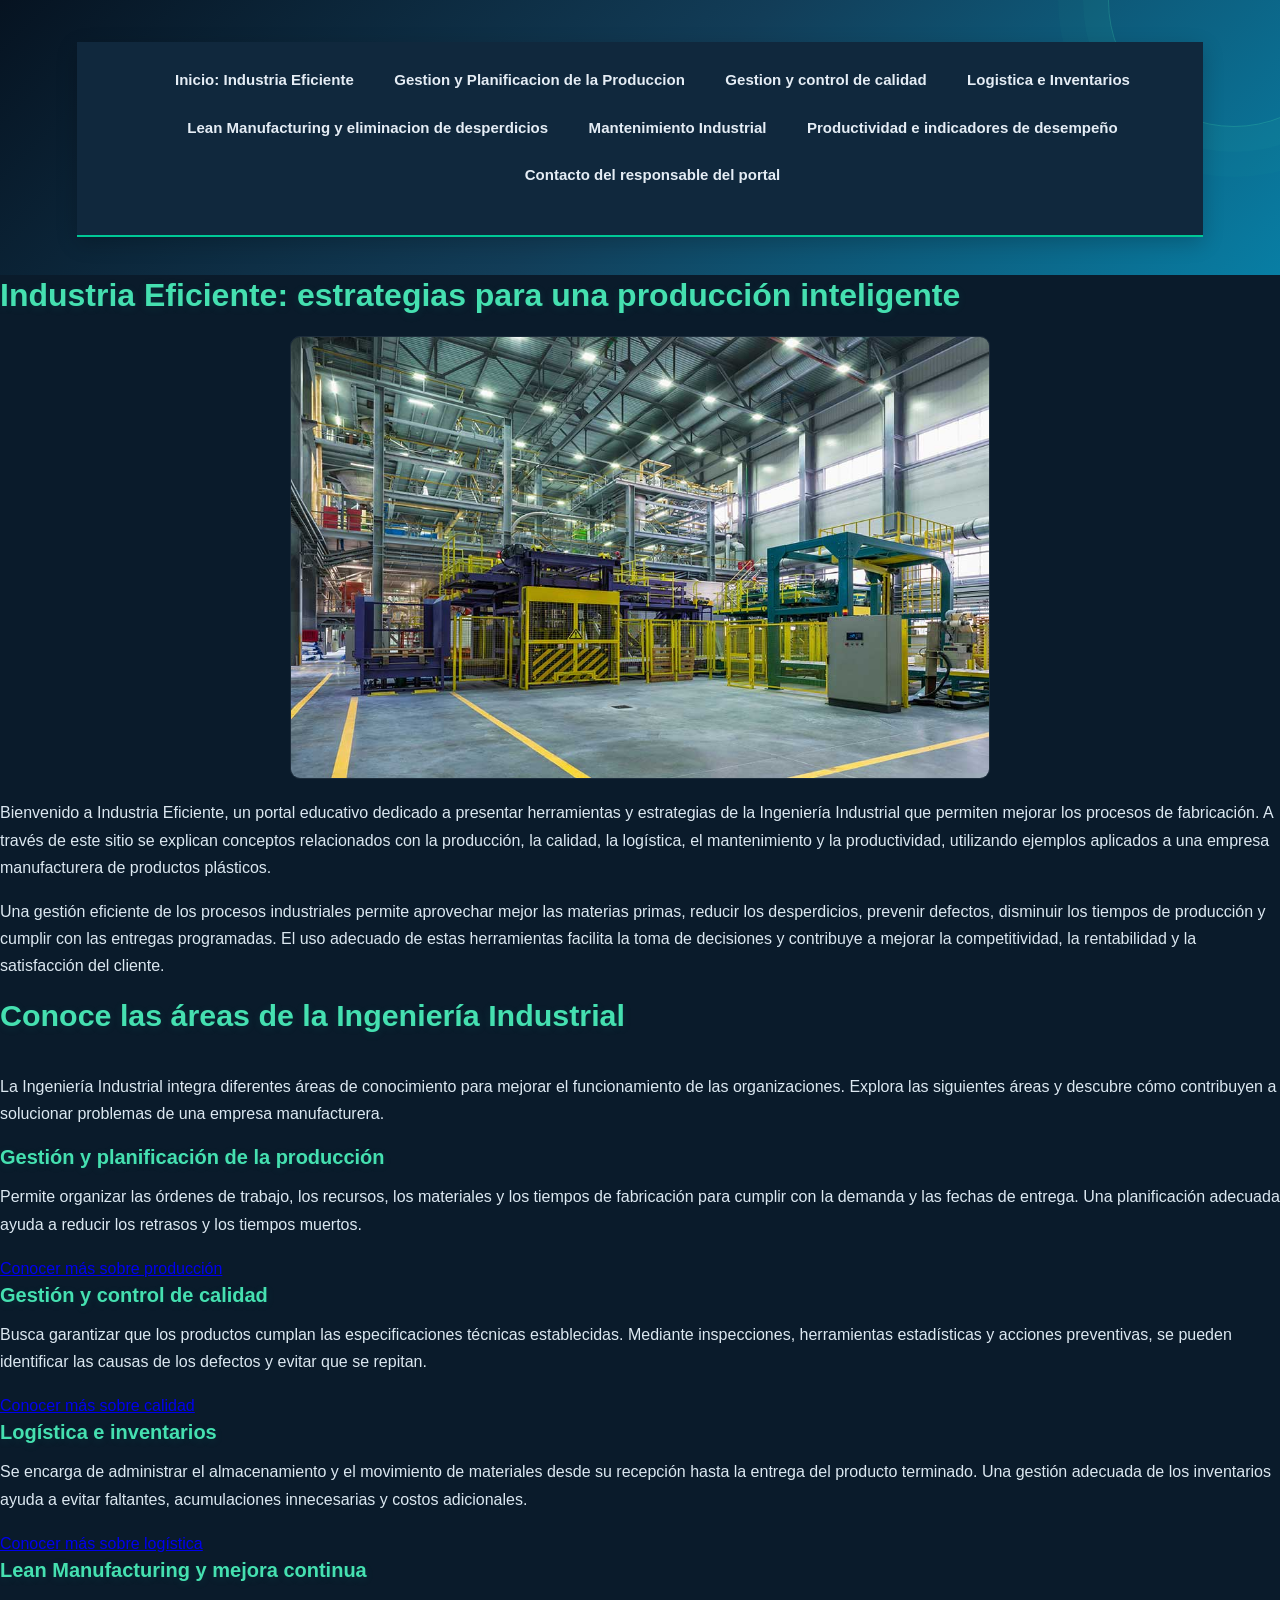
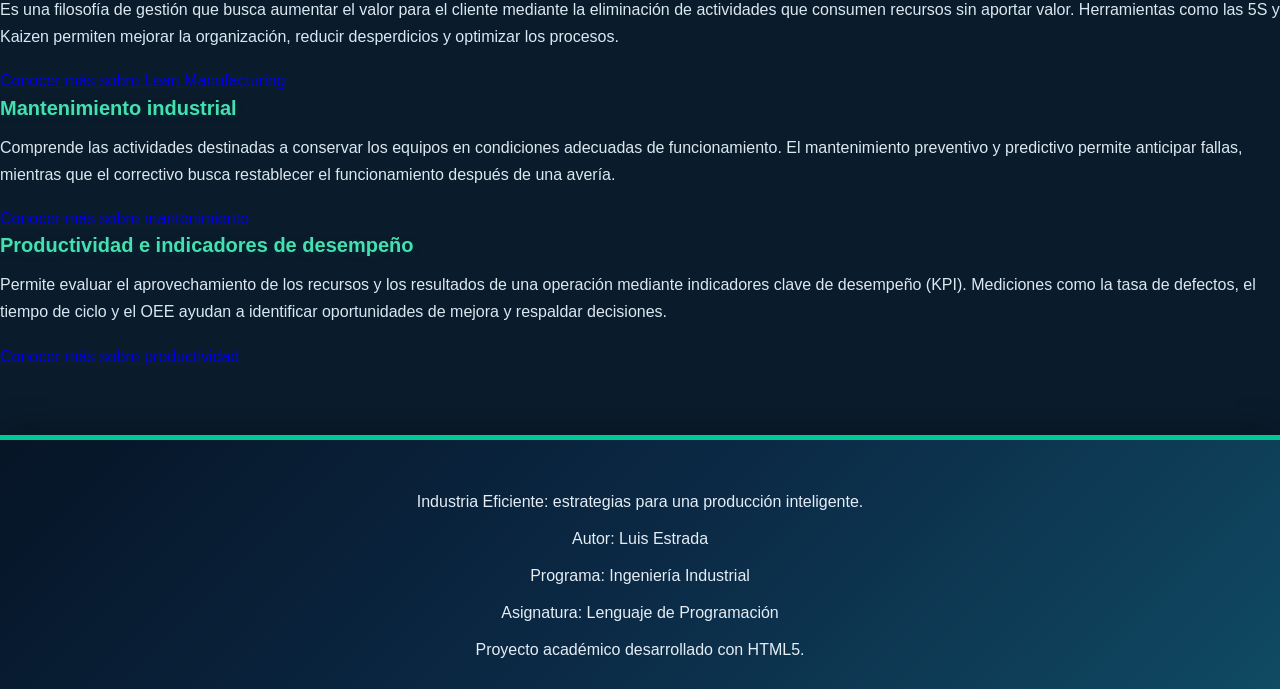
<file: index.html>
<!DOCTYPE html>
<html lang="es">
<head>
    <meta charset="UTF-8">
    <meta name="viewport" content="width=device-width, initial-scale=1.0">
    <title>Portal Web GPI</title>
    <link rel="stylesheet" href="css/estilos.css">
</head>
<body>

    <header>
        <center>
            <nav>
                <ul>
                    <a href="index.html">Inicio: Industria Eficiente</a>
                    <a href="produccion.html">Gestion y Planificacion de la Produccion</a>
                    <a href="calidad.html">Gestion y control de calidad</a>
                    <a href="logistica.html">Logistica e Inventarios</a>
                    <a href="lean.html">Lean Manufacturing y eliminacion de desperdicios</a>
                    <a href="mantenimiento.html">Mantenimiento Industrial</a>
                    <a href="productividad.html">Productividad e indicadores de desempeño</a>
                    <a href="contacto.html">Contacto del responsable del portal</a>
                </ul>
            </nav>
        </center>
    </header>

    <h1>Industria Eficiente: estrategias para una producción inteligente</h1>
    <center><img src="IMG/plantaproduccion.jpg" alt="vista panoramica de una planta de produccion" width="700"></center>
    <p>
        Bienvenido a Industria Eficiente, un portal educativo dedicado a presentar herramientas y estrategias de la 
        Ingeniería Industrial que permiten mejorar los procesos de fabricación. A través de este sitio se explican 
        conceptos relacionados con la producción, la calidad, la logística, el mantenimiento y la productividad, 
        utilizando ejemplos aplicados a una empresa manufacturera de productos plásticos.
    </p>

    <p>
        Una gestión eficiente de los procesos industriales permite aprovechar mejor las materias primas, reducir los 
        desperdicios, prevenir defectos, disminuir los tiempos de producción y cumplir con las entregas programadas. 
        El uso adecuado de estas herramientas facilita la toma de decisiones y contribuye a mejorar la competitividad,
        la rentabilidad y la satisfacción del cliente.
    </p>

    <h2>Conoce las áreas de la Ingeniería Industrial</h2>
    <p>
        La Ingeniería Industrial integra diferentes áreas de conocimiento para mejorar el funcionamiento de las 
        organizaciones. Explora las siguientes áreas y descubre cómo contribuyen a solucionar problemas de una 
        empresa manufacturera.
    </p>

    <h3>Gestión y planificación de la producción</h3>
    <p>
        Permite organizar las órdenes de trabajo, los recursos, los materiales y los tiempos de fabricación para 
        cumplir con la demanda y las fechas de entrega. Una planificación adecuada ayuda a reducir los retrasos y 
        los tiempos muertos.
    </p>
    <a href="produccion.html">Conocer más sobre producción</a>

    <h3>Gestión y control de calidad</h3>
    <p>
        Busca garantizar que los productos cumplan las especificaciones técnicas establecidas. Mediante inspecciones, 
        herramientas estadísticas y acciones preventivas, se pueden identificar las causas de los defectos y evitar 
        que se repitan.
    </p>
    <a href="calidad.html">Conocer más sobre calidad</a>


    <h3>Logística e inventarios</h3>
    <p>
        Se encarga de administrar el almacenamiento y el movimiento de materiales desde su recepción hasta la entrega del producto 
        terminado. Una gestión adecuada de los inventarios ayuda a evitar faltantes, acumulaciones innecesarias y costos adicionales.
    </p>
    <a href="logistica.html">Conocer más sobre logística</a>


    <h3>Lean Manufacturing y mejora continua</h3>
    <p>
        Es una filosofía de gestión que busca aumentar el valor para el cliente mediante la eliminación de actividades que consumen 
        recursos sin aportar valor. Herramientas como las 5S y Kaizen permiten mejorar la organización, reducir desperdicios y optimizar 
        los procesos.
    </p>
    <a href="lean.html">Conocer más sobre Lean Manufacturing</a>

    <h3>Mantenimiento industrial</h3>
    <p>
        Comprende las actividades destinadas a conservar los equipos en condiciones adecuadas de funcionamiento. El mantenimiento 
        preventivo y predictivo permite anticipar fallas, mientras que el correctivo busca restablecer el funcionamiento después de una 
        avería.
    </p>
    <a href="mantenimiento.html">Conocer más sobre mantenimiento</a>

    <h3>Productividad e indicadores de desempeño</h3>
    <p>
        Permite evaluar el aprovechamiento de los recursos y los resultados de una operación mediante indicadores clave de desempeño (KPI). 
        Mediciones como la tasa de defectos, el tiempo de ciclo y el OEE ayudan a identificar oportunidades de mejora y respaldar 
        decisiones.
    </p>
    <a href="productividad.html">Conocer más sobre productividad</a>

    <center><footer>

    <p>Industria Eficiente: estrategias para una producción inteligente.</p>
    <p>Autor: Luis Estrada</p>
    <p>Programa: Ingeniería Industrial</p>
    <p>Asignatura: Lenguaje de Programación</p>
    <p>Proyecto académico desarrollado con HTML5.</p>

    </footer></center>

</body>
</html>
</file>
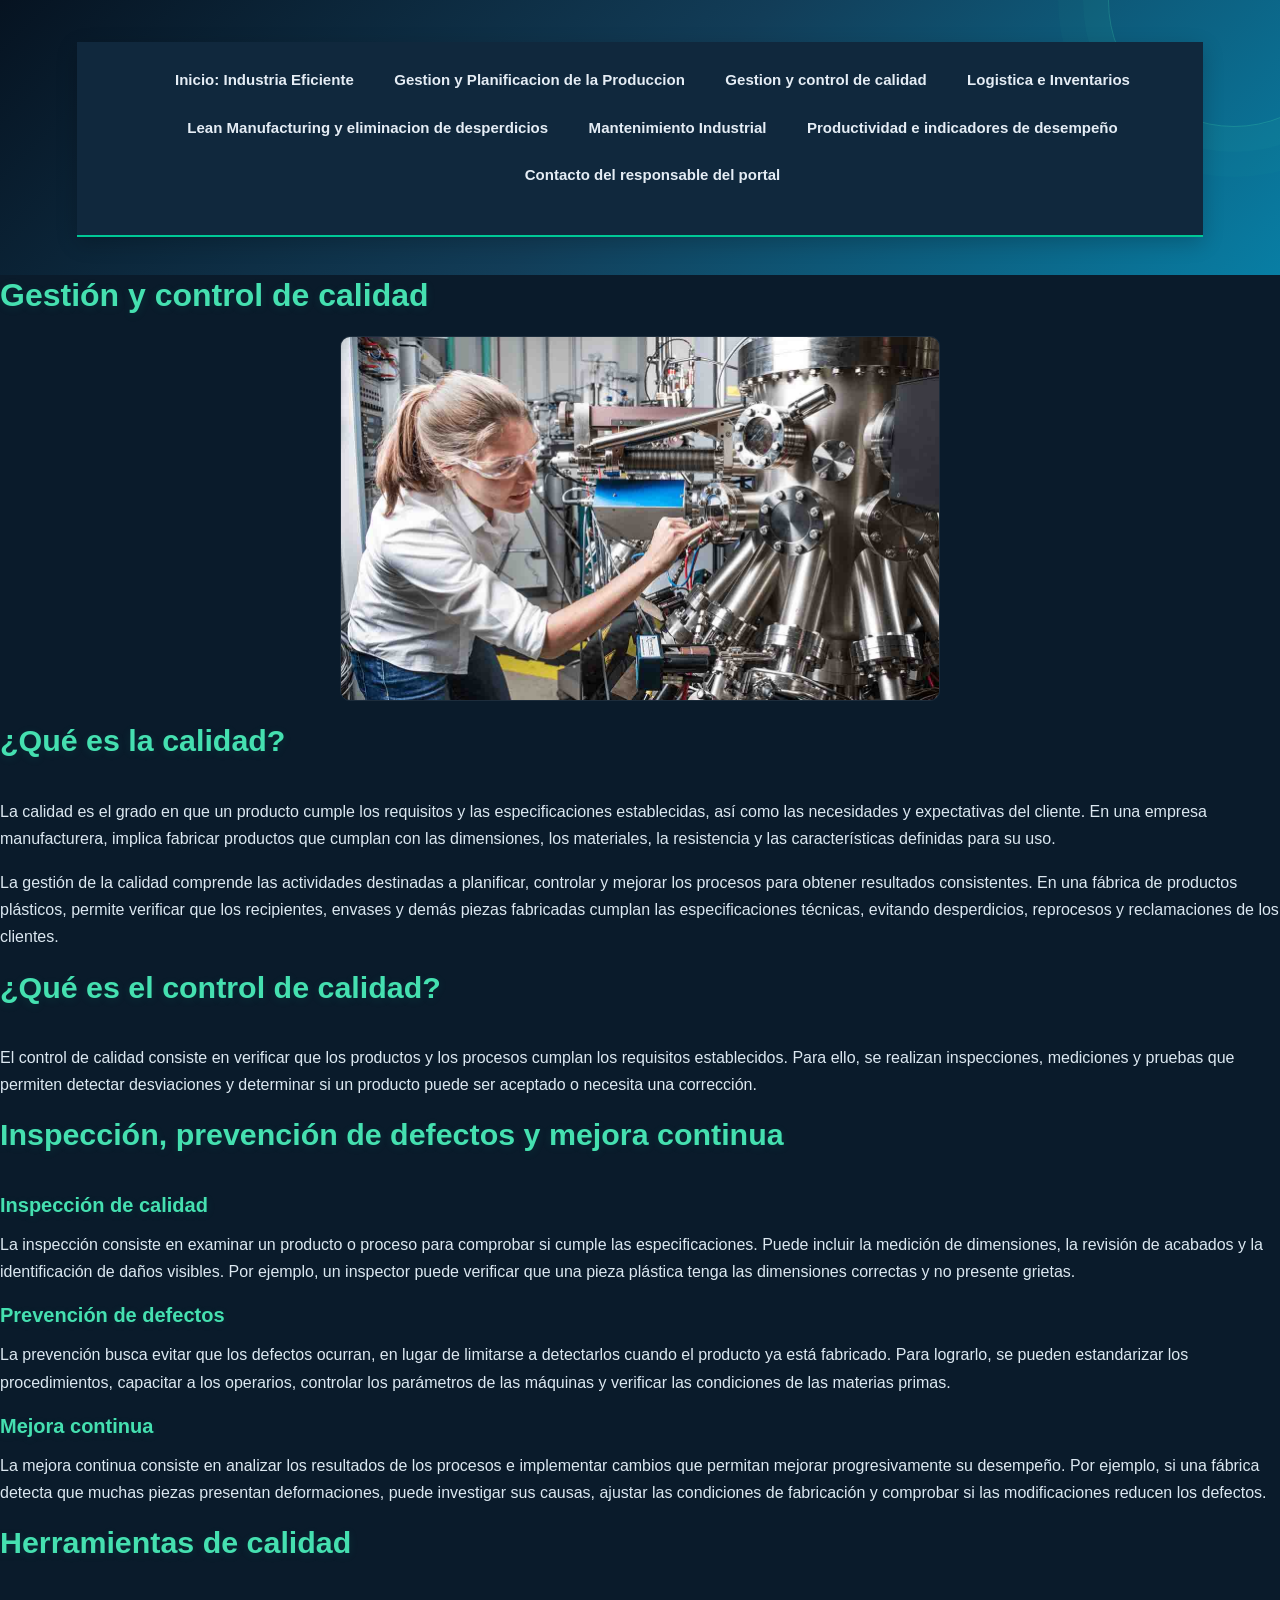
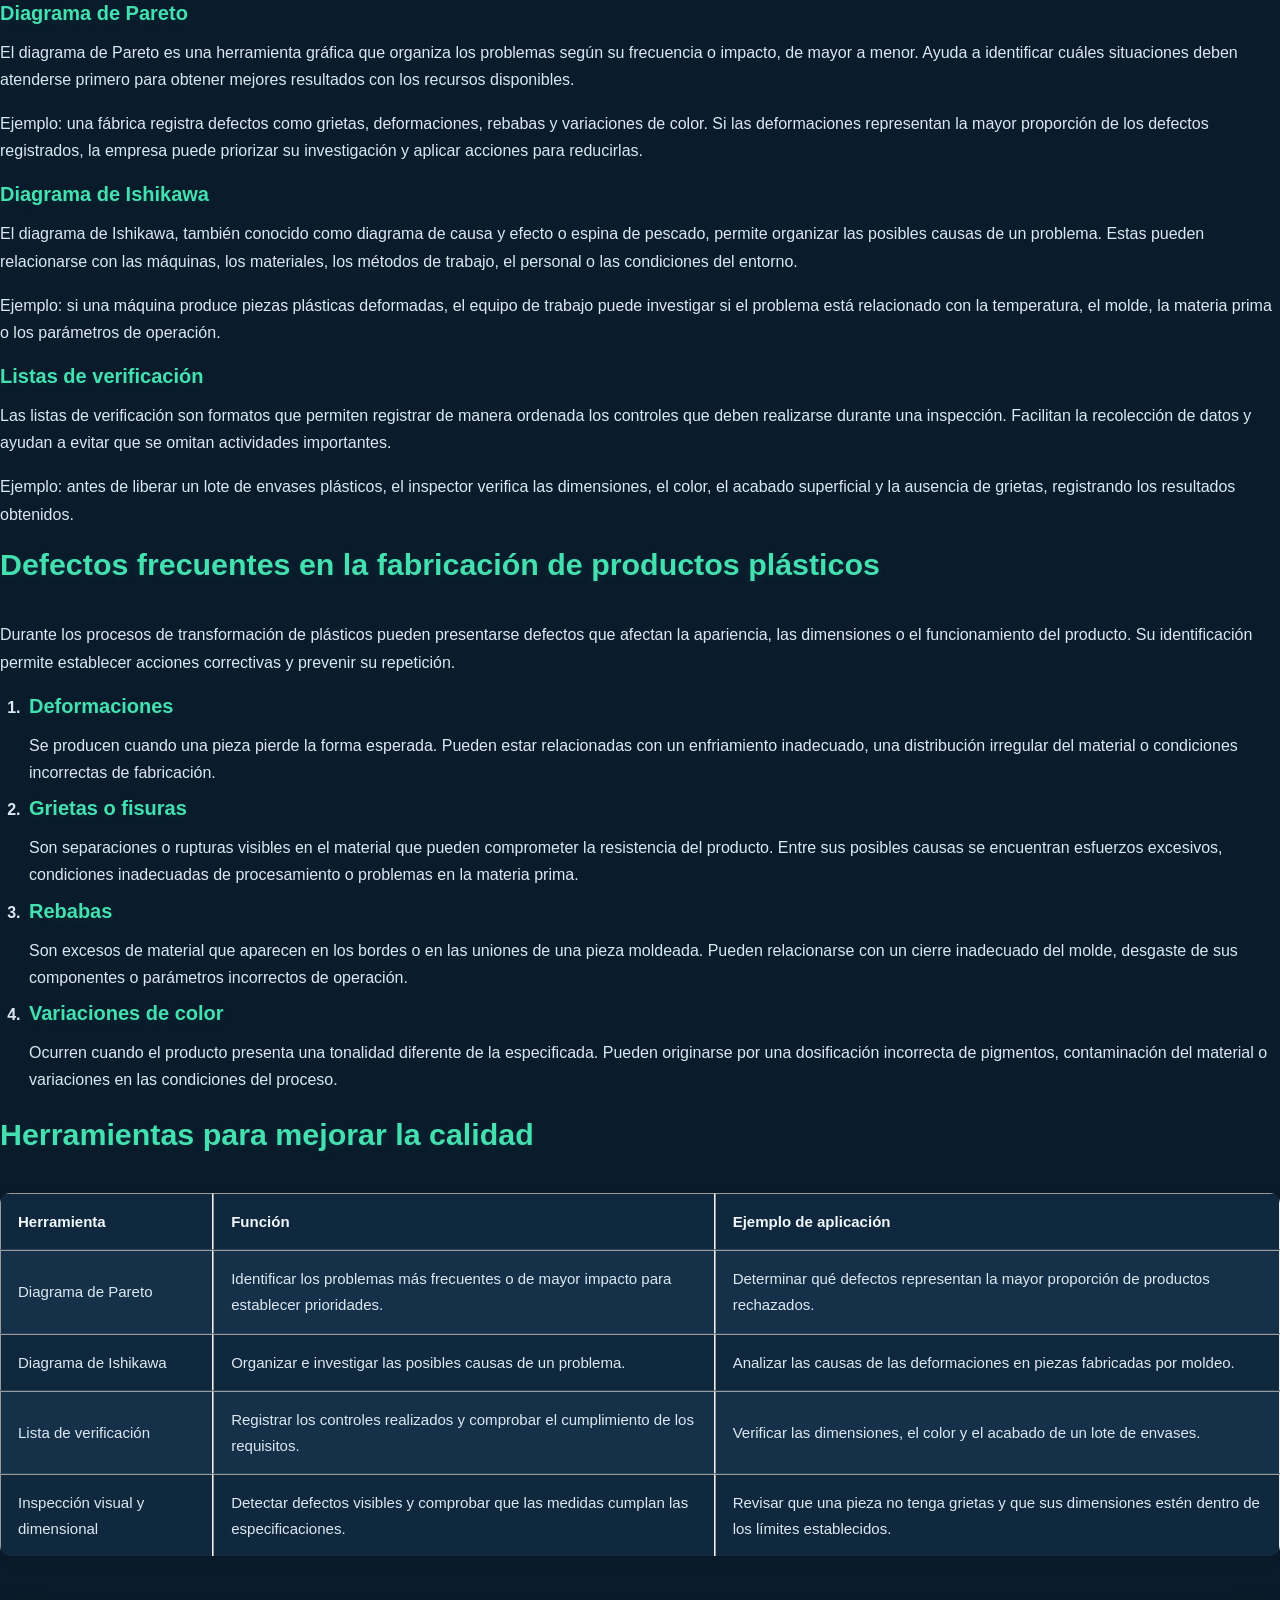
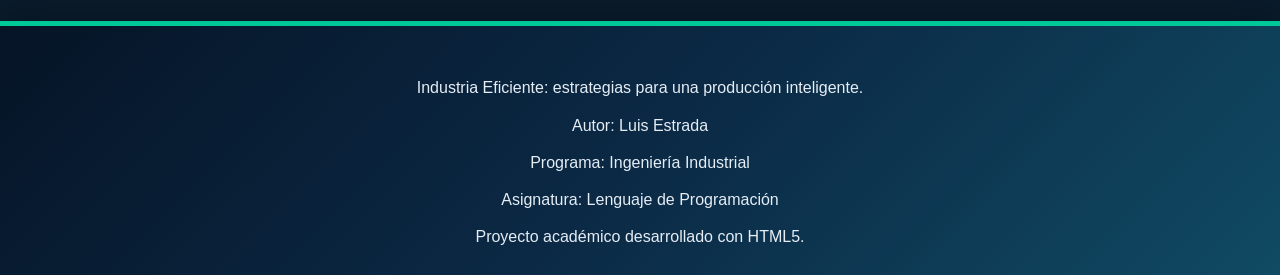
<file: calidad.html>
<!DOCTYPE html>
<html lang="es">
<head>
    <meta charset="UTF-8">
    <meta name="viewport" content="width=device-width, initial-scale=1.0">
    <title>Portal Web GPI</title>
    <link rel="stylesheet" href="css/estilos.css">
</head>
<body>

      <header>
        <center>
            <nav>
                <ul>
                    <a href="index.html">Inicio: Industria Eficiente</a>
                    <a href="produccion.html">Gestion y Planificacion de la Produccion</a>
                    <a href="calidad.html">Gestion y control de calidad</a>
                    <a href="logistica.html">Logistica e Inventarios</a>
                    <a href="lean.html">Lean Manufacturing y eliminacion de desperdicios</a>
                    <a href="mantenimiento.html">Mantenimiento Industrial</a>
                    <a href="productividad.html">Productividad e indicadores de desempeño</a>
                    <a href="contacto.html">Contacto del responsable del portal</a>
                </ul>
            </nav>
        </center>
    </header>
    
    <h1>Gestión y control de calidad</h1>
    <center><img src="IMG/inspeccion.jpg" alt="Una persona inspecciona una maquina" width="600"></center>
    <h2>¿Qué es la calidad?</h2>
    <p>
        La calidad es el grado en que un producto cumple los requisitos y las especificaciones establecidas, así como las necesidades y 
        expectativas del cliente. En una empresa manufacturera, implica fabricar productos que cumplan con las dimensiones, los 
        materiales, la resistencia y las características definidas para su uso.
    </p>
    <p>
        La gestión de la calidad comprende las actividades destinadas a planificar, controlar y mejorar los procesos para obtener 
        resultados consistentes. En una fábrica de productos plásticos, permite verificar que los recipientes, envases y demás piezas 
        fabricadas cumplan las especificaciones técnicas, evitando desperdicios, reprocesos y reclamaciones de los clientes.
    </p>

    <h2>¿Qué es el control de calidad?</h2>
    <p>
        El control de calidad consiste en verificar que los productos y los procesos cumplan los requisitos establecidos. Para ello, se 
        realizan inspecciones, mediciones y pruebas que permiten detectar desviaciones y determinar si un producto puede ser aceptado o 
        necesita una corrección.
    </p>


    <h2>Inspección, prevención de defectos y mejora continua</h2>

    <h3>Inspección de calidad</h3>
    <p>
        La inspección consiste en examinar un producto o proceso para comprobar si cumple las especificaciones. Puede incluir la medición 
        de dimensiones, la revisión de acabados y la identificación de daños visibles. Por ejemplo, un inspector puede verificar que una 
        pieza plástica tenga las dimensiones correctas y no presente grietas.
    </p>

    <h3>Prevención de defectos</h3>
    <p>
        La prevención busca evitar que los defectos ocurran, en lugar de limitarse a detectarlos cuando el producto ya está fabricado. 
        Para lograrlo, se pueden estandarizar los procedimientos, capacitar a los operarios, controlar los parámetros de las máquinas y 
        verificar las condiciones de las materias primas.
    </p>

    <h3>Mejora continua</h3>
    <p>
        La mejora continua consiste en analizar los resultados de los procesos e implementar cambios que permitan mejorar progresivamente 
        su desempeño. Por ejemplo, si una fábrica detecta que muchas piezas presentan deformaciones, puede investigar sus causas, ajustar 
        las condiciones de fabricación y comprobar si las modificaciones reducen los defectos.
    </p>


    <h2>Herramientas de calidad</h2>

    <h3>Diagrama de Pareto</h3>
    <p>
        El diagrama de Pareto es una herramienta gráfica que organiza los problemas según su frecuencia o impacto, de mayor a menor. 
        Ayuda a identificar cuáles situaciones deben atenderse primero para obtener mejores resultados con los recursos disponibles.
    </p>
    <p>
        Ejemplo: una fábrica registra defectos como grietas, deformaciones, rebabas y variaciones de color. Si las deformaciones 
        representan la mayor proporción de los defectos registrados, la empresa puede priorizar su investigación y aplicar acciones para 
        reducirlas.
    </p>

    <h3>Diagrama de Ishikawa</h3>
    <p>
        El diagrama de Ishikawa, también conocido como diagrama de causa y efecto o espina de pescado, permite organizar las posibles 
        causas de un problema. Estas pueden relacionarse con las máquinas, los materiales, los métodos de trabajo, el personal o las 
        condiciones del entorno.
    </p>
    <p>
        Ejemplo: si una máquina produce piezas plásticas deformadas, el equipo de trabajo puede investigar si el problema está relacionado 
        con la temperatura, el molde, la materia prima o los parámetros de operación.
    </p>

    <h3>Listas de verificación</h3>
    <p>
        Las listas de verificación son formatos que permiten registrar de manera ordenada los controles que deben realizarse durante una 
        inspección. Facilitan la recolección de datos y ayudan a evitar que se omitan actividades importantes.
    </p>
    <p>
        Ejemplo: antes de liberar un lote de envases plásticos, el inspector verifica las dimensiones, el color, el acabado superficial y 
        la ausencia de grietas, registrando los resultados obtenidos.
    </p>


    <h2>Defectos frecuentes en la fabricación de productos plásticos</h2>
    <p>
        Durante los procesos de transformación de plásticos pueden presentarse defectos que afectan la apariencia, las dimensiones o el 
        funcionamiento del producto. Su identificación permite establecer acciones correctivas y prevenir su repetición.
    </p>

    <ol>
        <li>
            <h3>Deformaciones</h3>
            <p>
                Se producen cuando una pieza pierde la forma esperada. Pueden estar relacionadas con un enfriamiento inadecuado, una 
                distribución irregular del material o condiciones incorrectas de fabricación.
            </p>
        </li>

        <li>
            <h3>Grietas o fisuras</h3>
            <p>
                Son separaciones o rupturas visibles en el material que pueden comprometer la resistencia del producto. Entre sus 
                posibles causas se encuentran esfuerzos excesivos, condiciones inadecuadas de procesamiento o problemas en la materia 
                prima.
            </p>
        </li>

        <li>
            <h3>Rebabas</h3>
            <p>
                Son excesos de material que aparecen en los bordes o en las uniones de una pieza moldeada. Pueden relacionarse con un 
                cierre inadecuado del molde, desgaste de sus componentes o parámetros incorrectos de operación.
            </p>
        </li>

        <li>
            <h3>Variaciones de color</h3>
            <p>
                Ocurren cuando el producto presenta una tonalidad diferente de la especificada. Pueden originarse por una dosificación 
                incorrecta de pigmentos, contaminación del material o variaciones en las condiciones del proceso.
            </p>
        </li>
    </ol>


    <h2>Herramientas para mejorar la calidad</h2>

    <table border="1">
        <tr>
            <td><strong>Herramienta</strong></td>
            <td><strong>Función</strong></td>
            <td><strong>Ejemplo de aplicación</strong></td>
        </tr>

        <tr>
            <td>Diagrama de Pareto</td>
            <td>Identificar los problemas más frecuentes o de mayor impacto para establecer prioridades.</td>
            <td>Determinar qué defectos representan la mayor proporción de productos rechazados.</td>
        </tr>

        <tr>
            <td>Diagrama de Ishikawa</td>
            <td>Organizar e investigar las posibles causas de un problema.</td>
            <td>Analizar las causas de las deformaciones en piezas fabricadas por moldeo.</td>
        </tr>

        <tr>
            <td>Lista de verificación</td>
            <td>Registrar los controles realizados y comprobar el cumplimiento de los requisitos.</td>
            <td>Verificar las dimensiones, el color y el acabado de un lote de envases.</td>
        </tr>

        <tr>
            <td>Inspección visual y dimensional</td>
            <td>Detectar defectos visibles y comprobar que las medidas cumplan las especificaciones.</td>
            <td>Revisar que una pieza no tenga grietas y que sus dimensiones estén dentro de los límites establecidos.</td>
        </tr>
    </table>

    
    <center><footer>

    <p>Industria Eficiente: estrategias para una producción inteligente.</p>
    <p>Autor: Luis Estrada</p>
    <p>Programa: Ingeniería Industrial</p>
    <p>Asignatura: Lenguaje de Programación</p>
    <p>Proyecto académico desarrollado con HTML5.</p>

    </footer></center>
    
</body>
</html>
</file>
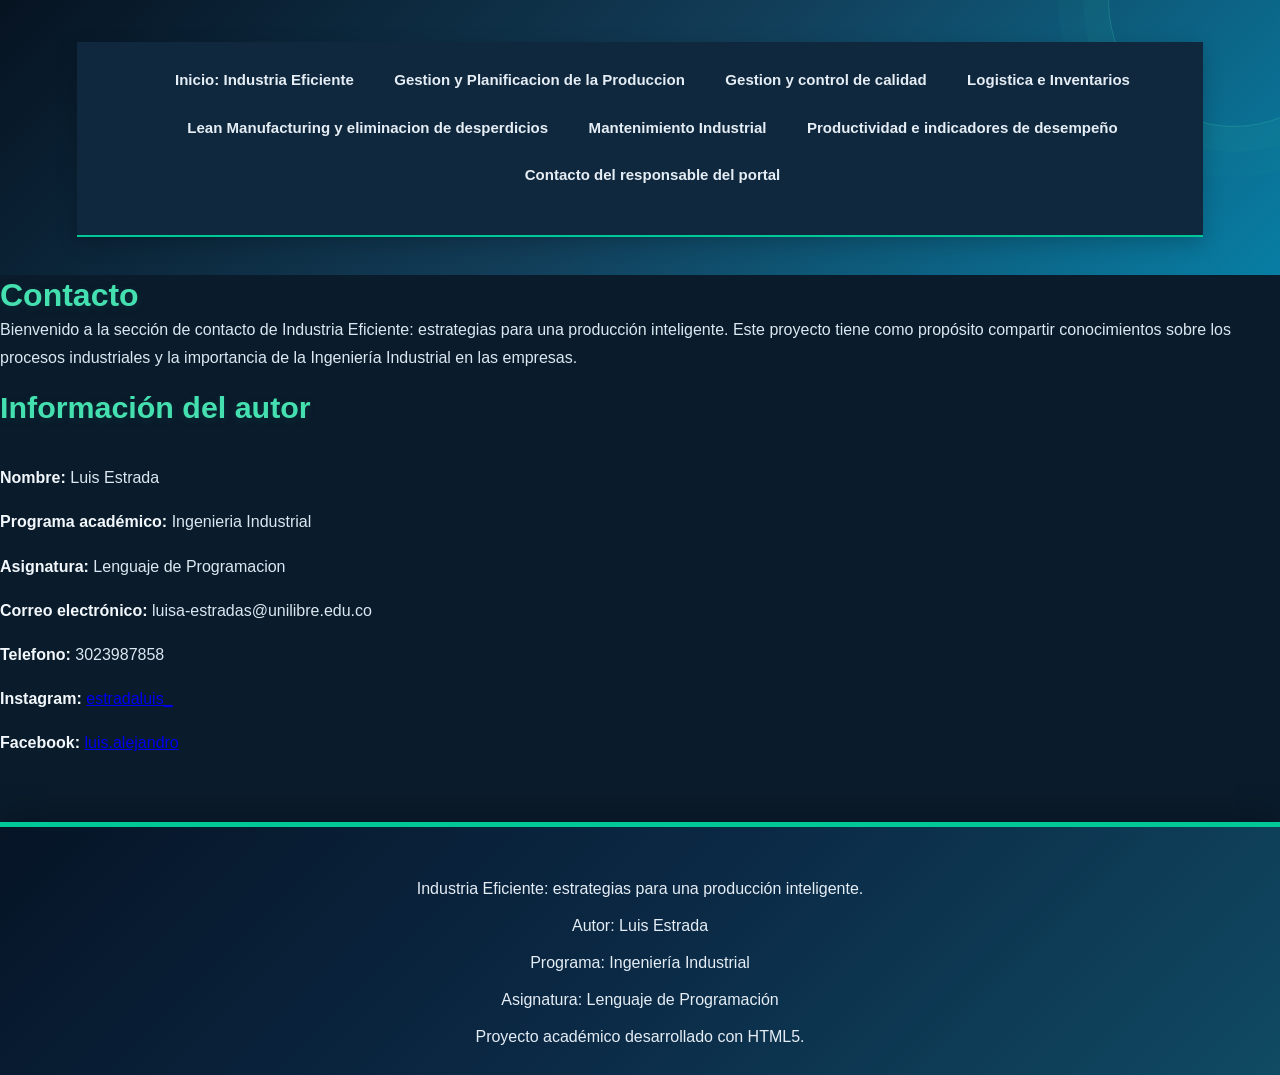
<file: contacto.html>
<!DOCTYPE html>
<html lang="es">
<head>
    <meta charset="UTF-8">
    <meta name="viewport" content="width=device-width, initial-scale=1.0">
    <title>Portal Web GPI</title>
    <link rel="stylesheet" href="css/estilos.css">
</head>
<body>
    <header>
        <center>
            <nav>
                <ul>
                    <a href="index.html">Inicio: Industria Eficiente</a>
                    <a href="produccion.html">Gestion y Planificacion de la Produccion</a>
                    <a href="calidad.html">Gestion y control de calidad</a>
                    <a href="logistica.html">Logistica e Inventarios</a>
                    <a href="lean.html">Lean Manufacturing y eliminacion de desperdicios</a>
                    <a href="mantenimiento.html">Mantenimiento Industrial</a>
                    <a href="productividad.html">Productividad e indicadores de desempeño</a>
                    <a href="contacto.html">Contacto del responsable del portal</a>
                </ul>
            </nav>
        </center>
    </header>
    

    <h1>Contacto</h1>

    <p>
         Bienvenido a la sección de contacto de Industria Eficiente:
        estrategias para una producción inteligente. Este proyecto tiene
        como propósito compartir conocimientos sobre los procesos industriales
        y la importancia de la Ingeniería Industrial en las empresas.
    </p>
   

    <h2>Información del autor</h2>

            <p>
                <strong>Nombre:</strong> Luis Estrada
            </p>

            <p>
                <strong>Programa académico:</strong> Ingenieria Industrial
            </p>

            <p>
                <strong>Asignatura:</strong> Lenguaje de Programacion
            </p>

            <p>
                <strong>Correo electrónico:</strong>
                luisa-estradas@unilibre.edu.co
            </p>

            <p>
                <strong>Telefono:</strong> 3023987858
            </p>
            <p>
                <strong>Instagram: </strong> <a href="https://www.instagram.com/estradaluis._?vrfl=cnM4dnl4amg2Zjdoq">estradaluis_</a>
            </p>
            <p>
                <strong>Facebook: </strong> <a href="https://www.facebook.com/luis.alejandro474507?mibextid=rS40aB7S9Ucbxw6v">luis.alejandro</a>
            </p>
            </p>


    <center><footer>

    <p>Industria Eficiente: estrategias para una producción inteligente.</p>
    <p>Autor: Luis Estrada</p>
    <p>Programa: Ingeniería Industrial</p>
    <p>Asignatura: Lenguaje de Programación</p>
    <p>Proyecto académico desarrollado con HTML5.</p>

    </footer></center>


</body>
</html>
</file>
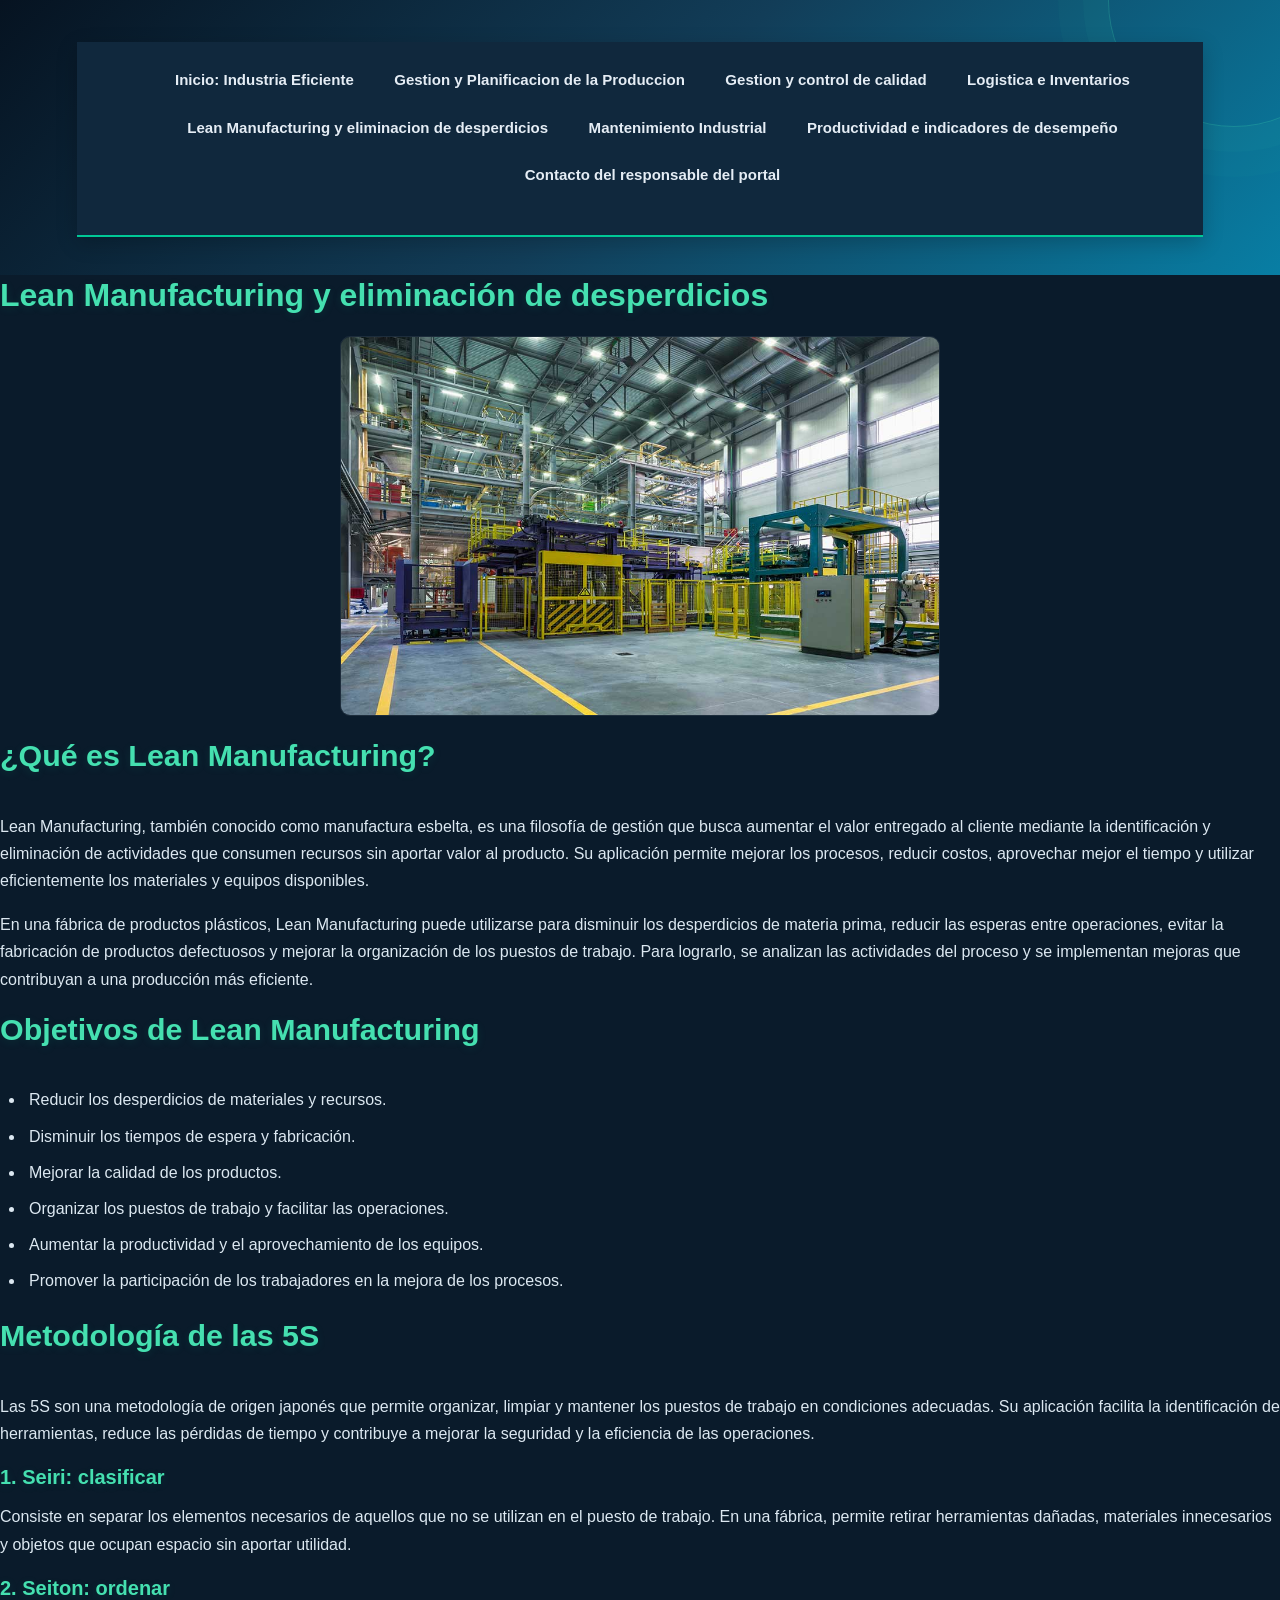
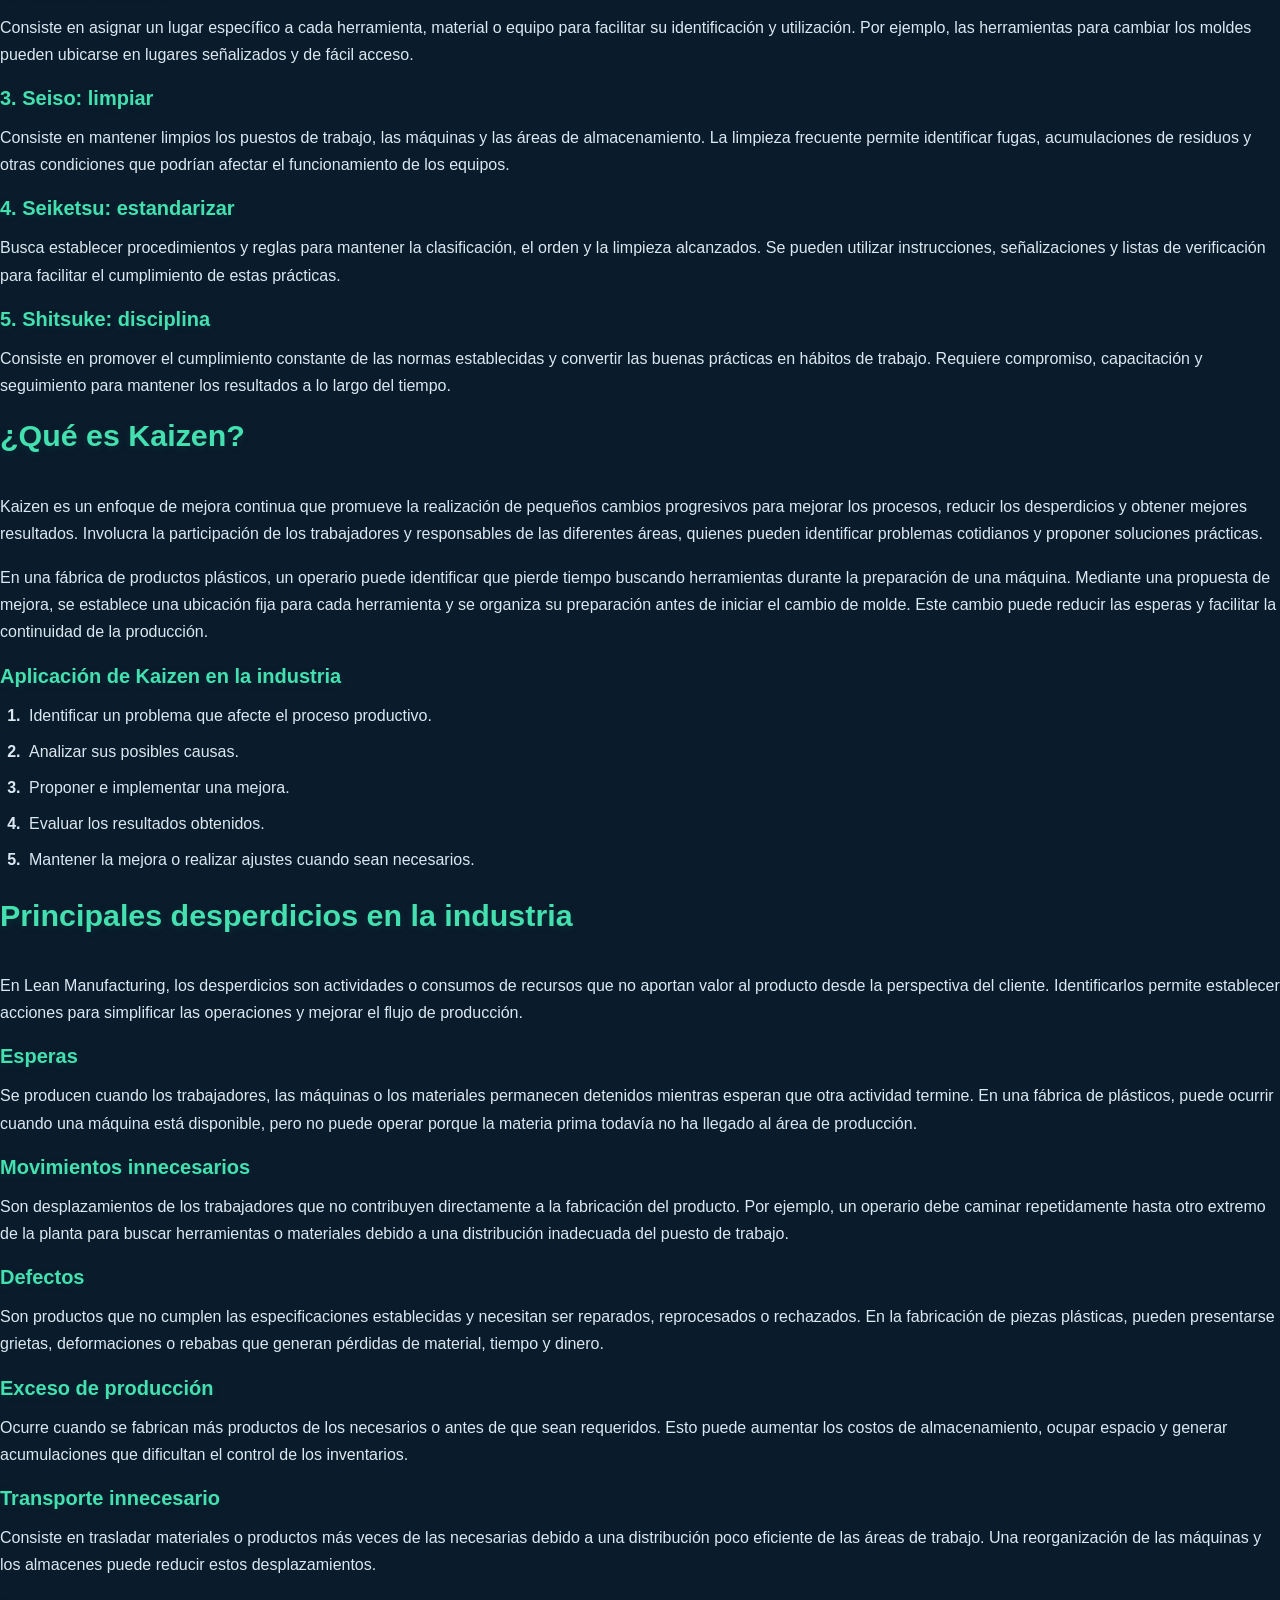
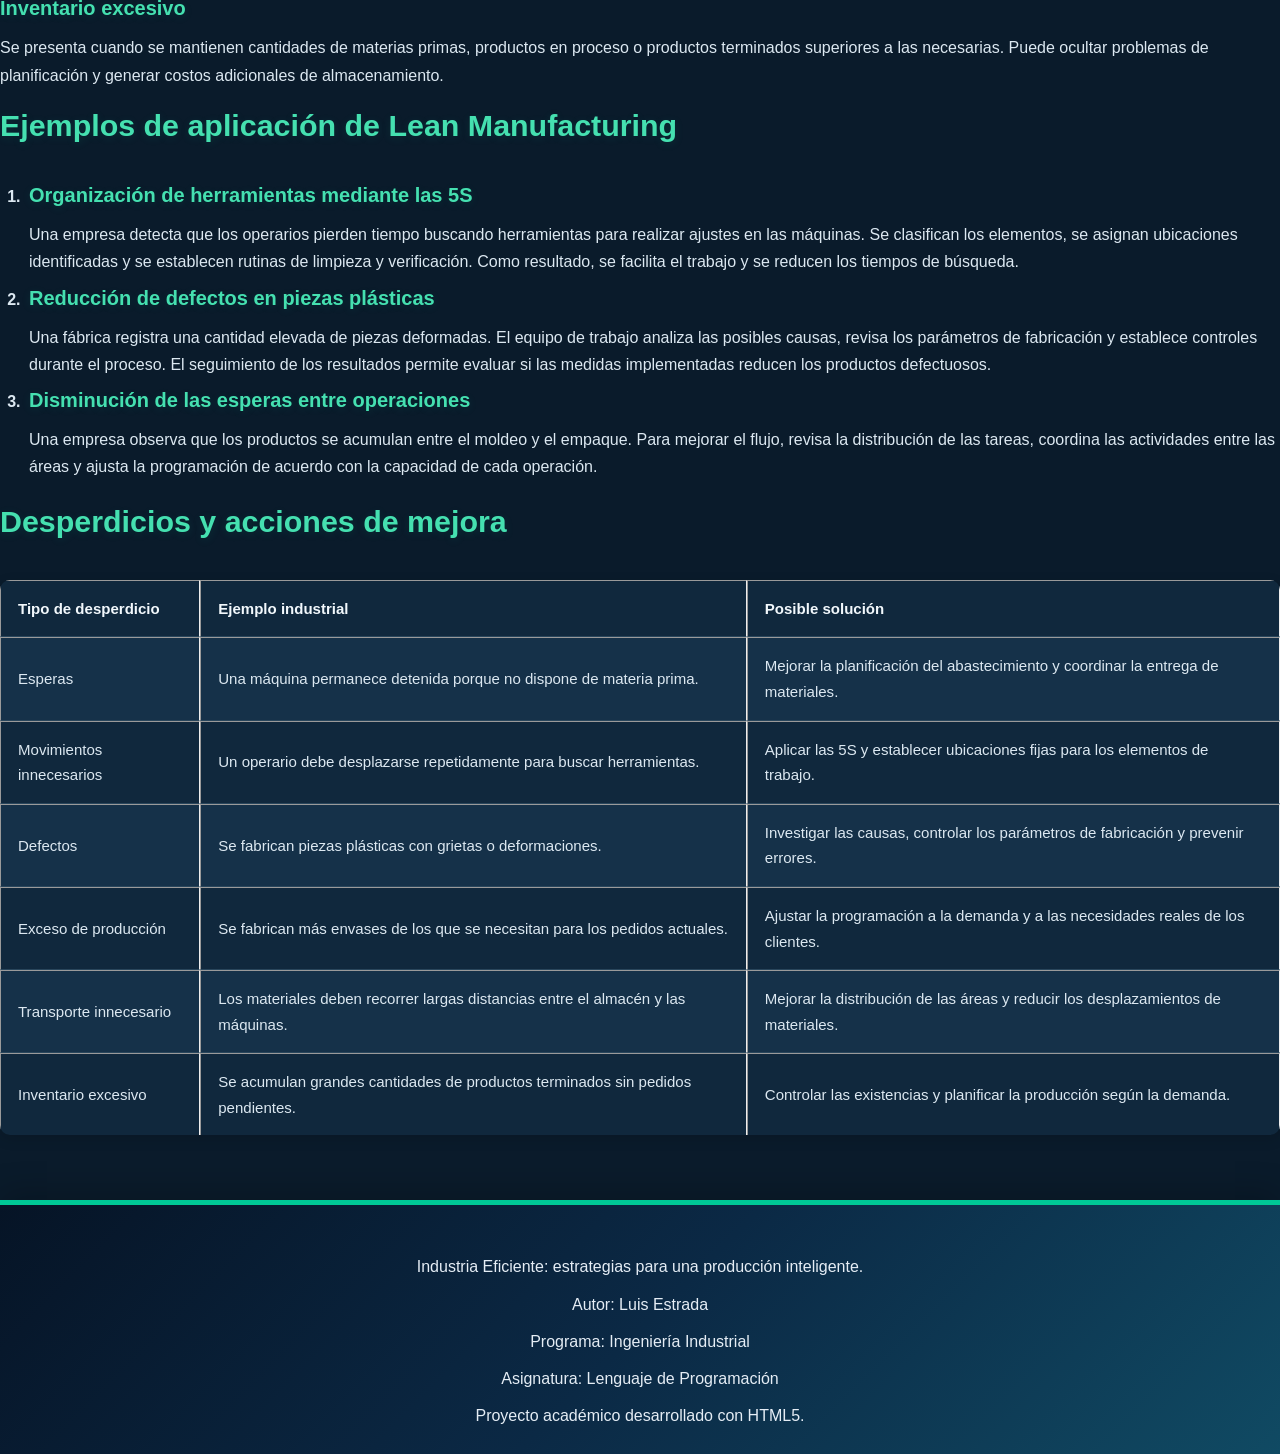
<file: lean.html>
<!DOCTYPE html>
<html lang="es">
<head>
    <meta charset="UTF-8">
    <meta name="viewport" content="width=device-width, initial-scale=1.0">
    <title>Portal Web GPI</title>
    <link rel="stylesheet" href="css/estilos.css">
</head>
<body>
    <header>
        <center>
            <nav>
                <ul>
                    <a href="index.html">Inicio: Industria Eficiente</a>
                    <a href="produccion.html">Gestion y Planificacion de la Produccion</a>
                    <a href="calidad.html">Gestion y control de calidad</a>
                    <a href="logistica.html">Logistica e Inventarios</a>
                    <a href="lean.html">Lean Manufacturing y eliminacion de desperdicios</a>
                    <a href="mantenimiento.html">Mantenimiento Industrial</a>
                    <a href="productividad.html">Productividad e indicadores de desempeño</a>
                    <a href="contacto.html">Contacto del responsable del portal</a>
                </ul>
            </nav>
        </center>
    </header>
    
    <h1>Lean Manufacturing y eliminación de desperdicios</h1>
    <center><img src="IMG/lean.jpg" alt="PLanta de produccion organizada" width="600"></center>

    <h2>¿Qué es Lean Manufacturing?</h2>
    <p>
        Lean Manufacturing, también conocido como manufactura esbelta, es una filosofía de gestión que busca aumentar el valor entregado 
        al cliente mediante la identificación y eliminación de actividades que consumen recursos sin aportar valor al producto. 
        Su aplicación permite mejorar los procesos, reducir costos, aprovechar mejor el tiempo y utilizar eficientemente los materiales 
        y equipos disponibles.
    </p>
    <p>
        En una fábrica de productos plásticos, Lean Manufacturing puede utilizarse para disminuir los desperdicios de materia prima, 
        reducir las esperas entre operaciones, evitar la fabricación de productos defectuosos y mejorar la organización de los puestos 
        de trabajo. Para lograrlo, se analizan las actividades del proceso y se implementan mejoras que contribuyan a una producción más 
        eficiente.
    </p>


    <h2>Objetivos de Lean Manufacturing</h2>

    <ul>
        <li>Reducir los desperdicios de materiales y recursos.</li>
        <li>Disminuir los tiempos de espera y fabricación.</li>
        <li>Mejorar la calidad de los productos.</li>
        <li>Organizar los puestos de trabajo y facilitar las operaciones.</li>
        <li>Aumentar la productividad y el aprovechamiento de los equipos.</li>
        <li>Promover la participación de los trabajadores en la mejora de los procesos.</li>
    </ul>

    <h2>Metodología de las 5S</h2>
    <p>
        Las 5S son una metodología de origen japonés que permite organizar, limpiar y mantener los puestos de trabajo en condiciones 
        adecuadas. Su aplicación facilita la identificación de herramientas, reduce las pérdidas de tiempo y contribuye a mejorar la 
        seguridad y la eficiencia de las operaciones.
    </p>

    <h3>1. Seiri: clasificar</h3>
    <p>
        Consiste en separar los elementos necesarios de aquellos que no se utilizan en el puesto de trabajo. En una fábrica, permite 
        retirar herramientas dañadas, materiales innecesarios y objetos que ocupan espacio sin aportar utilidad.
    </p>

    <h3>2. Seiton: ordenar</h3>
    <p>
        Consiste en asignar un lugar específico a cada herramienta, material o equipo para facilitar su identificación y utilización. 
        Por ejemplo, las herramientas para cambiar los moldes pueden ubicarse en lugares señalizados y de fácil acceso.
    </p>

    <h3>3. Seiso: limpiar</h3>
    <p>
        Consiste en mantener limpios los puestos de trabajo, las máquinas y las áreas de almacenamiento. La limpieza frecuente permite 
        identificar fugas, acumulaciones de residuos y otras condiciones que podrían afectar el funcionamiento de los equipos.
    </p>

    <h3>4. Seiketsu: estandarizar</h3>
    <p>
        Busca establecer procedimientos y reglas para mantener la clasificación, el orden y la limpieza alcanzados. Se pueden utilizar 
        instrucciones, señalizaciones y listas de verificación para facilitar el cumplimiento de estas prácticas.
    </p>

    <h3>5. Shitsuke: disciplina</h3>
    <p>
        Consiste en promover el cumplimiento constante de las normas establecidas y convertir las buenas prácticas en hábitos de trabajo. 
        Requiere compromiso, capacitación y seguimiento para mantener los resultados a lo largo del tiempo.
    </p>


    <h2>¿Qué es Kaizen?</h2>
    <p>
        Kaizen es un enfoque de mejora continua que promueve la realización de pequeños cambios progresivos para mejorar los procesos, 
        reducir los desperdicios y obtener mejores resultados. Involucra la participación de los trabajadores y responsables de las 
        diferentes áreas, quienes pueden identificar problemas cotidianos y proponer soluciones prácticas.
    </p>
    <p>
        En una fábrica de productos plásticos, un operario puede identificar que pierde tiempo buscando herramientas durante la 
        preparación de una máquina. Mediante una propuesta de mejora, se establece una ubicación fija para cada herramienta y se 
        organiza su preparación antes de iniciar el cambio de molde. Este cambio puede reducir las esperas y facilitar la continuidad de 
        la producción.
    </p>

    <h3>Aplicación de Kaizen en la industria</h3>
        <ol>
            <li>Identificar un problema que afecte el proceso productivo.</li>
            <li>Analizar sus posibles causas.</li>
            <li>Proponer e implementar una mejora.</li>
            <li>Evaluar los resultados obtenidos.</li>
            <li>Mantener la mejora o realizar ajustes cuando sean necesarios.</li>
        </ol>


    <h2>Principales desperdicios en la industria</h2>
    <p>
        En Lean Manufacturing, los desperdicios son actividades o consumos de recursos que no aportan valor al producto desde la 
        perspectiva del cliente. Identificarlos permite establecer acciones para simplificar las operaciones y mejorar el flujo de 
        producción.
    </p>

    <h3>Esperas</h3>
    <p>
        Se producen cuando los trabajadores, las máquinas o los materiales permanecen detenidos mientras esperan que otra actividad 
        termine. En una fábrica de plásticos, puede ocurrir cuando una máquina está disponible, pero no puede operar porque la materia 
        prima todavía no ha llegado al área de producción.
    </p>

    <h3>Movimientos innecesarios</h3>
    <p>
        Son desplazamientos de los trabajadores que no contribuyen directamente a la fabricación del producto. Por ejemplo, un operario 
        debe caminar repetidamente hasta otro extremo de la planta para buscar herramientas o materiales debido a una distribución 
        inadecuada del puesto de trabajo.
    </p>

    <h3>Defectos</h3>
    <p>
        Son productos que no cumplen las especificaciones establecidas y necesitan ser reparados, reprocesados o rechazados. En la 
        fabricación de piezas plásticas, pueden presentarse grietas, deformaciones o rebabas que generan pérdidas de material, tiempo y 
        dinero.
    </p>

    <h3>Exceso de producción</h3>
    <p>
        Ocurre cuando se fabrican más productos de los necesarios o antes de que sean requeridos. Esto puede aumentar los costos de 
        almacenamiento, ocupar espacio y generar acumulaciones que dificultan el control de los inventarios.
    </p>

    <h3>Transporte innecesario</h3>
    <p>
        Consiste en trasladar materiales o productos más veces de las necesarias debido a una distribución poco eficiente de las áreas de 
        trabajo. Una reorganización de las máquinas y los almacenes puede reducir estos desplazamientos.
    </p>

    <h3>Inventario excesivo</h3>
    <p>
        Se presenta cuando se mantienen cantidades de materias primas, productos en proceso o productos terminados superiores a las 
        necesarias. Puede ocultar problemas de planificación y generar costos adicionales de almacenamiento.
    </p>


    <h2>Ejemplos de aplicación de Lean Manufacturing</h2>
        <ol>
            <li>
                <h3>Organización de herramientas mediante las 5S</h3>
                <p>
                    Una empresa detecta que los operarios pierden tiempo buscando herramientas para realizar ajustes en las máquinas. 
                    Se clasifican los elementos, se asignan ubicaciones identificadas y se establecen rutinas de limpieza y verificación. 
                    Como resultado, se facilita el trabajo y se reducen los tiempos de búsqueda.
                </p>
            </li>

            <li>
                <h3>Reducción de defectos en piezas plásticas</h3>
                <p>
                    Una fábrica registra una cantidad elevada de piezas deformadas. El equipo de trabajo analiza las posibles causas, 
                    revisa los parámetros de fabricación y establece controles durante el proceso. El seguimiento de los resultados 
                    permite evaluar si las medidas implementadas reducen los productos defectuosos.
                </p>
            </li>

            <li>
                <h3>Disminución de las esperas entre operaciones</h3>
                <p>
                    Una empresa observa que los productos se acumulan entre el moldeo y el empaque. Para mejorar el flujo, revisa la 
                    distribución de las tareas, coordina las actividades entre las áreas y ajusta la programación de acuerdo con la 
                    capacidad de cada operación.
                </p>
            </li>
        </ol>


    <h2>Desperdicios y acciones de mejora</h2>

    <table border="1">
        <tr>
            <td><strong>Tipo de desperdicio</strong></td>
            <td><strong>Ejemplo industrial</strong></td>
            <td><strong>Posible solución</strong></td>
        </tr>

        <tr>
            <td>Esperas</td>
            <td>Una máquina permanece detenida porque no dispone de materia prima.</td>
            <td>Mejorar la planificación del abastecimiento y coordinar la entrega de materiales.</td>
        </tr>

        <tr>
            <td>Movimientos innecesarios</td>
            <td>Un operario debe desplazarse repetidamente para buscar herramientas.</td>
            <td>Aplicar las 5S y establecer ubicaciones fijas para los elementos de trabajo.</td>
        </tr>

        <tr>
            <td>Defectos</td>
            <td>Se fabrican piezas plásticas con grietas o deformaciones.</td>
            <td>Investigar las causas, controlar los parámetros de fabricación y prevenir errores.</td>
        </tr>

        <tr>
            <td>Exceso de producción</td>
            <td>Se fabrican más envases de los que se necesitan para los pedidos actuales.</td>
            <td>Ajustar la programación a la demanda y a las necesidades reales de los clientes.</td>
        </tr>

        <tr>
            <td>Transporte innecesario</td>
            <td>Los materiales deben recorrer largas distancias entre el almacén y las máquinas.</td>
            <td>Mejorar la distribución de las áreas y reducir los desplazamientos de materiales.</td>
        </tr>

        <tr>
            <td>Inventario excesivo</td>
            <td>Se acumulan grandes cantidades de productos terminados sin pedidos pendientes.</td>
            <td>Controlar las existencias y planificar la producción según la demanda.</td>
        </tr>
    </table>


    <center><footer>

    <p>Industria Eficiente: estrategias para una producción inteligente.</p>
    <p>Autor: Luis Estrada</p>
    <p>Programa: Ingeniería Industrial</p>
    <p>Asignatura: Lenguaje de Programación</p>
    <p>Proyecto académico desarrollado con HTML5.</p>

    </footer></center>


</body>
</html>
</file>
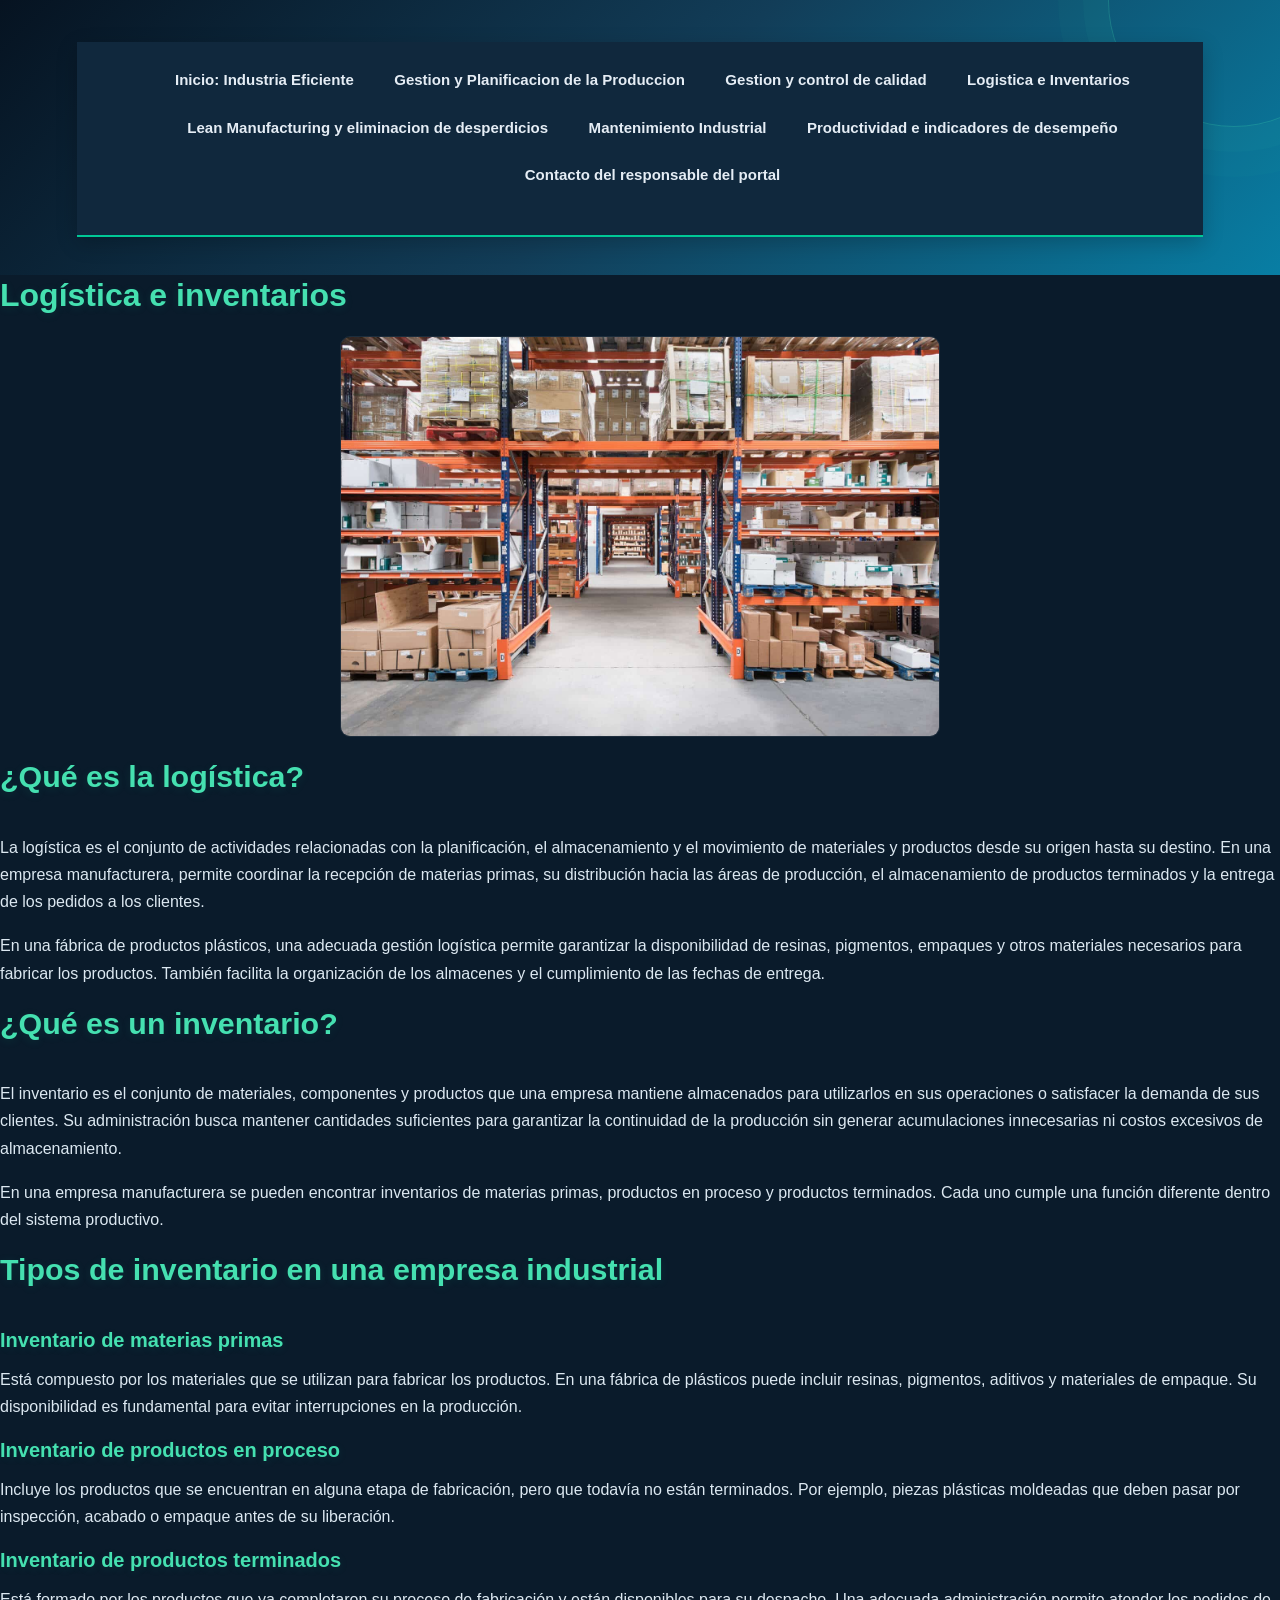
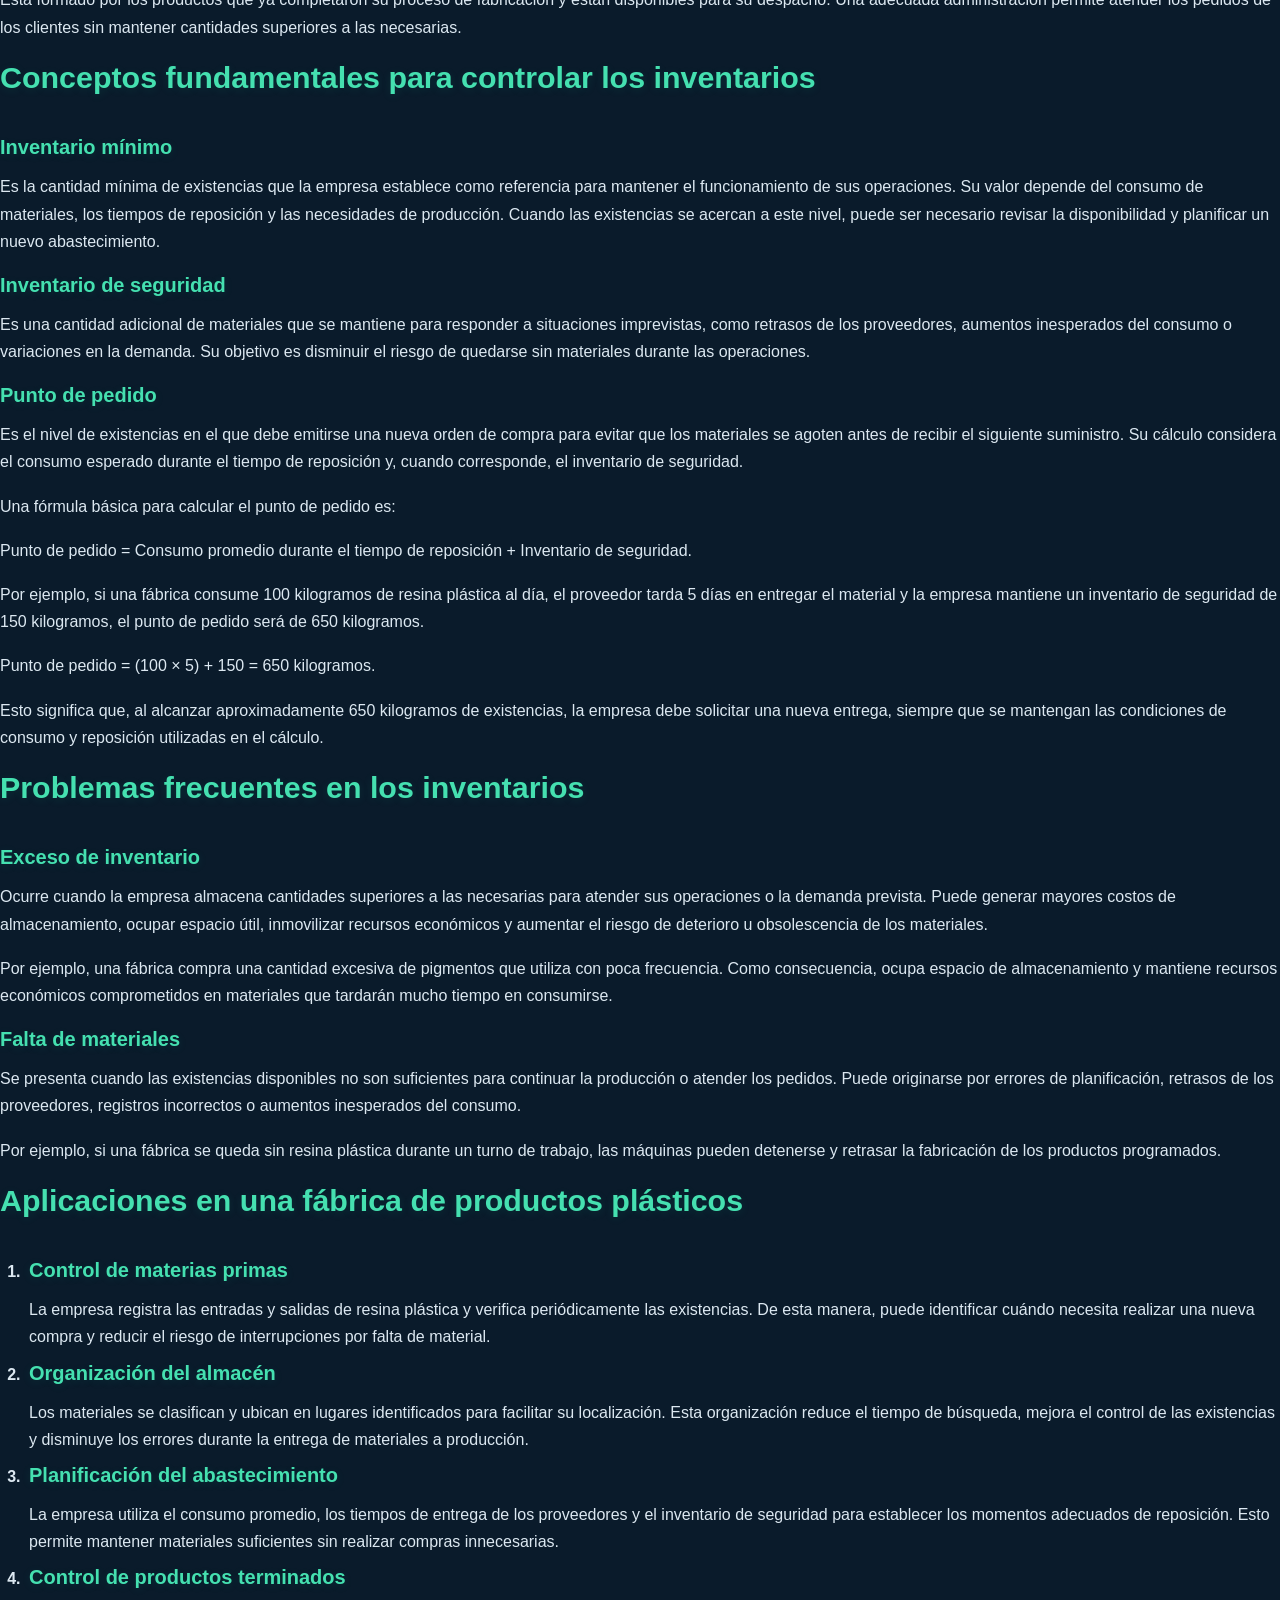
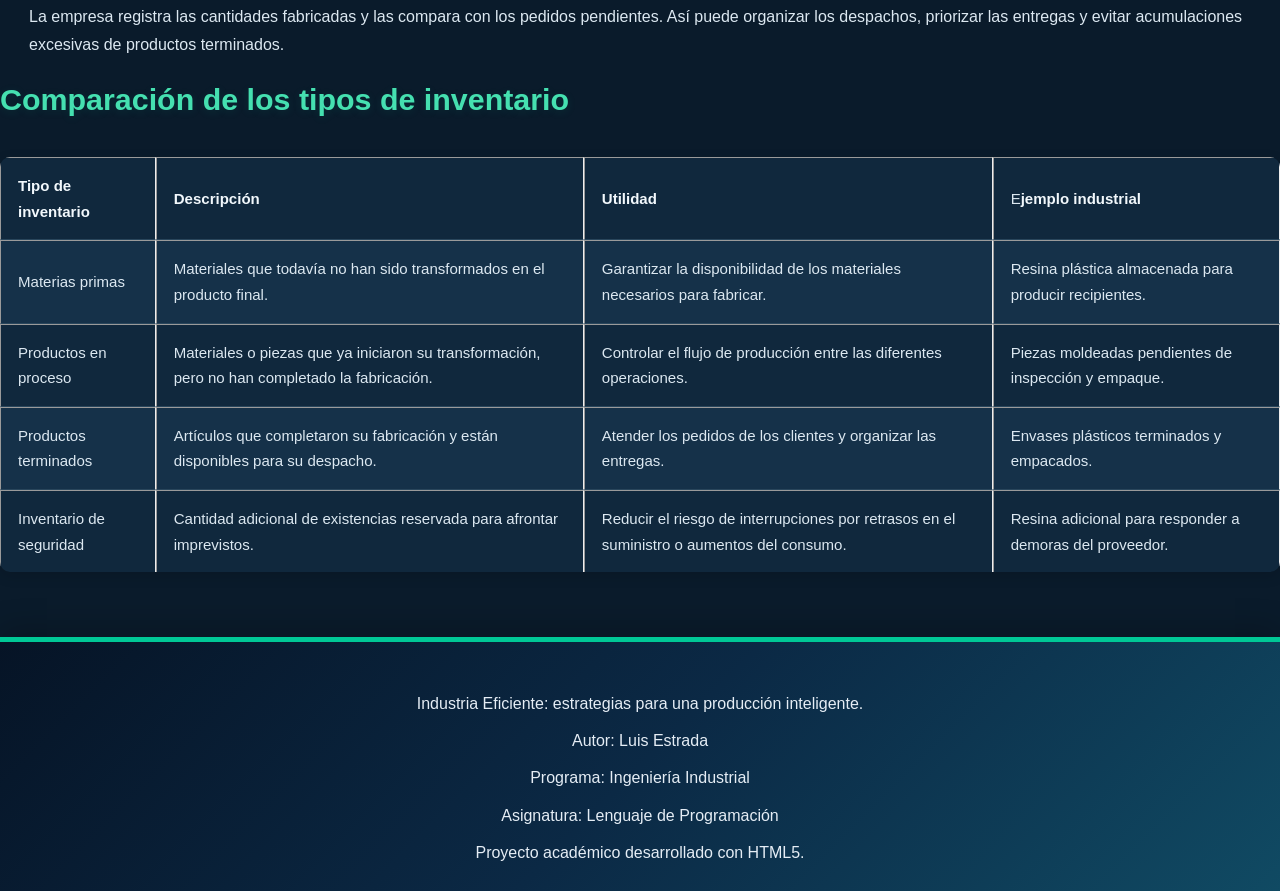
<file: logistica.html>
<!DOCTYPE html>
<html lang="es">
<head>
    <meta charset="UTF-8">
    <meta name="viewport" content="width=device-width, initial-scale=1.0">
    <title>Portal Web GPI</title>
    <link rel="stylesheet" href="css/estilos.css">
</head>
<body>
    <header>
        <center>
            <nav>
                <ul>
                    <a href="index.html">Inicio: Industria Eficiente</a>
                    <a href="produccion.html">Gestion y Planificacion de la Produccion</a>
                    <a href="calidad.html">Gestion y control de calidad</a>
                    <a href="logistica.html">Logistica e Inventarios</a>
                    <a href="lean.html">Lean Manufacturing y eliminacion de desperdicios</a>
                    <a href="mantenimiento.html">Mantenimiento Industrial</a>
                    <a href="productividad.html">Productividad e indicadores de desempeño</a>
                    <a href="contacto.html">Contacto del responsable del portal</a>
                </ul>
            </nav>
        </center>
    </header>
    
    <h1>Logística e inventarios</h1>
    <center><img src="IMG/almacen.jpg" alt="Vista frontal de un almacen" width="600"></center>

    <h2>¿Qué es la logística?</h2>
    <p>
        La logística es el conjunto de actividades relacionadas con la planificación, el almacenamiento y el movimiento de materiales y 
        productos desde su origen hasta su destino. En una empresa manufacturera, permite coordinar la recepción de materias primas, su 
        distribución hacia las áreas de producción, el almacenamiento de productos terminados y la entrega de los pedidos a los clientes.
    </p>
    <p>
        En una fábrica de productos plásticos, una adecuada gestión logística permite garantizar la disponibilidad de resinas, pigmentos, 
        empaques y otros materiales necesarios para fabricar los productos. También facilita la organización de los almacenes y el 
        cumplimiento de las fechas de entrega.
    </p>

    <h2>¿Qué es un inventario?</h2>
    <p>
        El inventario es el conjunto de materiales, componentes y productos que una empresa mantiene almacenados para utilizarlos en sus 
        operaciones o satisfacer la demanda de sus clientes. Su administración busca mantener cantidades suficientes para garantizar la 
        continuidad de la producción sin generar acumulaciones innecesarias ni costos excesivos de almacenamiento.
    </p>
    <p>
        En una empresa manufacturera se pueden encontrar inventarios de materias primas, productos en proceso y productos terminados. 
        Cada uno cumple una función diferente dentro del sistema productivo.
    </p>


    <h2>Tipos de inventario en una empresa industrial</h2>

    <h3>Inventario de materias primas</h3>
    <p>
        Está compuesto por los materiales que se utilizan para fabricar los productos. En una fábrica de plásticos puede incluir resinas, 
        pigmentos, aditivos y materiales de empaque. Su disponibilidad es fundamental para evitar interrupciones en la producción.
    </p>

    <h3>Inventario de productos en proceso</h3>
    <p>
        Incluye los productos que se encuentran en alguna etapa de fabricación, pero que todavía no están terminados. Por ejemplo, 
        piezas plásticas moldeadas que deben pasar por inspección, acabado o empaque antes de su liberación.
    </p>

    <h3>Inventario de productos terminados</h3>
    <p>
        Está formado por los productos que ya completaron su proceso de fabricación y están disponibles para su despacho. Una adecuada 
        administración permite atender los pedidos de los clientes sin mantener cantidades superiores a las necesarias.
    </p>


    <h2>Conceptos fundamentales para controlar los inventarios</h2>

    <h3>Inventario mínimo</h3>
    <p>
        Es la cantidad mínima de existencias que la empresa establece como referencia para mantener el funcionamiento de sus operaciones. 
        Su valor depende del consumo de materiales, los tiempos de reposición y las necesidades de producción. Cuando las existencias se 
        acercan a este nivel, puede ser necesario revisar la disponibilidad y planificar un nuevo abastecimiento.
    </p>

    <h3>Inventario de seguridad</h3>
    <p>
        Es una cantidad adicional de materiales que se mantiene para responder a situaciones imprevistas, como retrasos de los 
        proveedores, aumentos inesperados del consumo o variaciones en la demanda. Su objetivo es disminuir el riesgo de quedarse sin 
        materiales durante las operaciones.
    </p>

    <h3>Punto de pedido</h3>
    <p>
        Es el nivel de existencias en el que debe emitirse una nueva orden de compra para evitar que los materiales se agoten antes de 
        recibir el siguiente suministro. Su cálculo considera el consumo esperado durante el tiempo de reposición y, cuando corresponde, 
        el inventario de seguridad.
    </p>
    <p>Una fórmula básica para calcular el punto de pedido es:</p>
    <p>Punto de pedido = Consumo promedio durante el tiempo de reposición + Inventario de seguridad.</p>
    <p>
        Por ejemplo, si una fábrica consume 100 kilogramos de resina plástica al día, el proveedor tarda 5 días en entregar el material y 
        la empresa mantiene un inventario de seguridad de 150 kilogramos, el punto de pedido será de 650 kilogramos.
    </p>
    <p>Punto de pedido = (100 × 5) + 150 = 650 kilogramos.</p>
    <p>
        Esto significa que, al alcanzar aproximadamente 650 kilogramos de existencias, la empresa debe solicitar una nueva entrega, 
        siempre que se mantengan las condiciones de consumo y reposición utilizadas en el cálculo.
    </p>


    <h2>Problemas frecuentes en los inventarios</h2>

    <h3>Exceso de inventario</h3>
    <p>
        Ocurre cuando la empresa almacena cantidades superiores a las necesarias para atender sus operaciones o la demanda prevista. 
        Puede generar mayores costos de almacenamiento, ocupar espacio útil, inmovilizar recursos económicos y aumentar el riesgo de 
        deterioro u obsolescencia de los materiales.
    </p>
    <p>
        Por ejemplo, una fábrica compra una cantidad excesiva de pigmentos que utiliza con poca frecuencia. Como consecuencia, ocupa 
        espacio de almacenamiento y mantiene recursos económicos comprometidos en materiales que tardarán mucho tiempo en consumirse.
    </p>

    <h3>Falta de materiales</h3>
    <p>
        Se presenta cuando las existencias disponibles no son suficientes para continuar la producción o atender los pedidos. Puede 
        originarse por errores de planificación, retrasos de los proveedores, registros incorrectos o aumentos inesperados del consumo.
    </p>
    <p>
        Por ejemplo, si una fábrica se queda sin resina plástica durante un turno de trabajo, las máquinas pueden detenerse y retrasar 
        la fabricación de los productos programados.
    </p>


    <h2>Aplicaciones en una fábrica de productos plásticos</h2>
    <ol>
        <li>
            <h3>Control de materias primas</h3>
            <p>
                La empresa registra las entradas y salidas de resina plástica y verifica periódicamente las existencias. De esta manera, 
                puede identificar cuándo necesita realizar una nueva compra y reducir el riesgo de interrupciones por falta de material.
            </p>
        </li>

        <li>
            <h3>Organización del almacén</h3>
            <p>
                Los materiales se clasifican y ubican en lugares identificados para facilitar su localización. Esta organización reduce 
                el tiempo de búsqueda, mejora el control de las existencias y disminuye los errores durante la entrega de materiales a 
                producción.
            </p>
        </li>

        <li>
            <h3>Planificación del abastecimiento</h3>
            <p>
                La empresa utiliza el consumo promedio, los tiempos de entrega de los proveedores y el inventario de seguridad para 
                establecer los momentos adecuados de reposición. Esto permite mantener materiales suficientes sin realizar compras 
                innecesarias.
            </p>
        </li>

        <li>
            <h3>Control de productos terminados</h3>
            <p>
                La empresa registra las cantidades fabricadas y las compara con los pedidos pendientes. Así puede organizar los despachos, 
                priorizar las entregas y evitar acumulaciones excesivas de productos terminados.
            </p>
        </li>
    </ol>


    <h2>Comparación de los tipos de inventario</h2>

    <table border="1">
        <tr>
            <td><strong>Tipo de inventario</strong></td>
            <td><strong>Descripción</strong></td>
            <td><strong>Utilidad</strong></td>
            <td>E<strong>jemplo industrial</strong></td>
        </tr>

        <tr>
            <td>Materias primas</td>
            <td>Materiales que todavía no han sido transformados en el producto final.</td>
            <td>Garantizar la disponibilidad de los materiales necesarios para fabricar.</td>
            <td>Resina plástica almacenada para producir recipientes.</td>
        </tr>

        <tr>
            <td>Productos en proceso</td>
            <td>Materiales o piezas que ya iniciaron su transformación, pero no han completado la fabricación.</td>
            <td>Controlar el flujo de producción entre las diferentes operaciones.</td>
            <td>Piezas moldeadas pendientes de inspección y empaque.</td>
        </tr>

        <tr>
            <td>Productos terminados</td>
            <td>Artículos que completaron su fabricación y están disponibles para su despacho.</td>
            <td>Atender los pedidos de los clientes y organizar las entregas.</td>
            <td>Envases plásticos terminados y empacados.</td>
        </tr>

        <tr>
            <td>Inventario de seguridad</td>
            <td>Cantidad adicional de existencias reservada para afrontar imprevistos.</td>
            <td>Reducir el riesgo de interrupciones por retrasos en el suministro o aumentos del consumo.</td>
            <td>Resina adicional para responder a demoras del proveedor.</td>
        </tr>
    </table>




    <center><footer>

    <p>Industria Eficiente: estrategias para una producción inteligente.</p>
    <p>Autor: Luis Estrada</p>
    <p>Programa: Ingeniería Industrial</p>
    <p>Asignatura: Lenguaje de Programación</p>
    <p>Proyecto académico desarrollado con HTML5.</p>

    </footer></center>

</body>
</html>
</file>
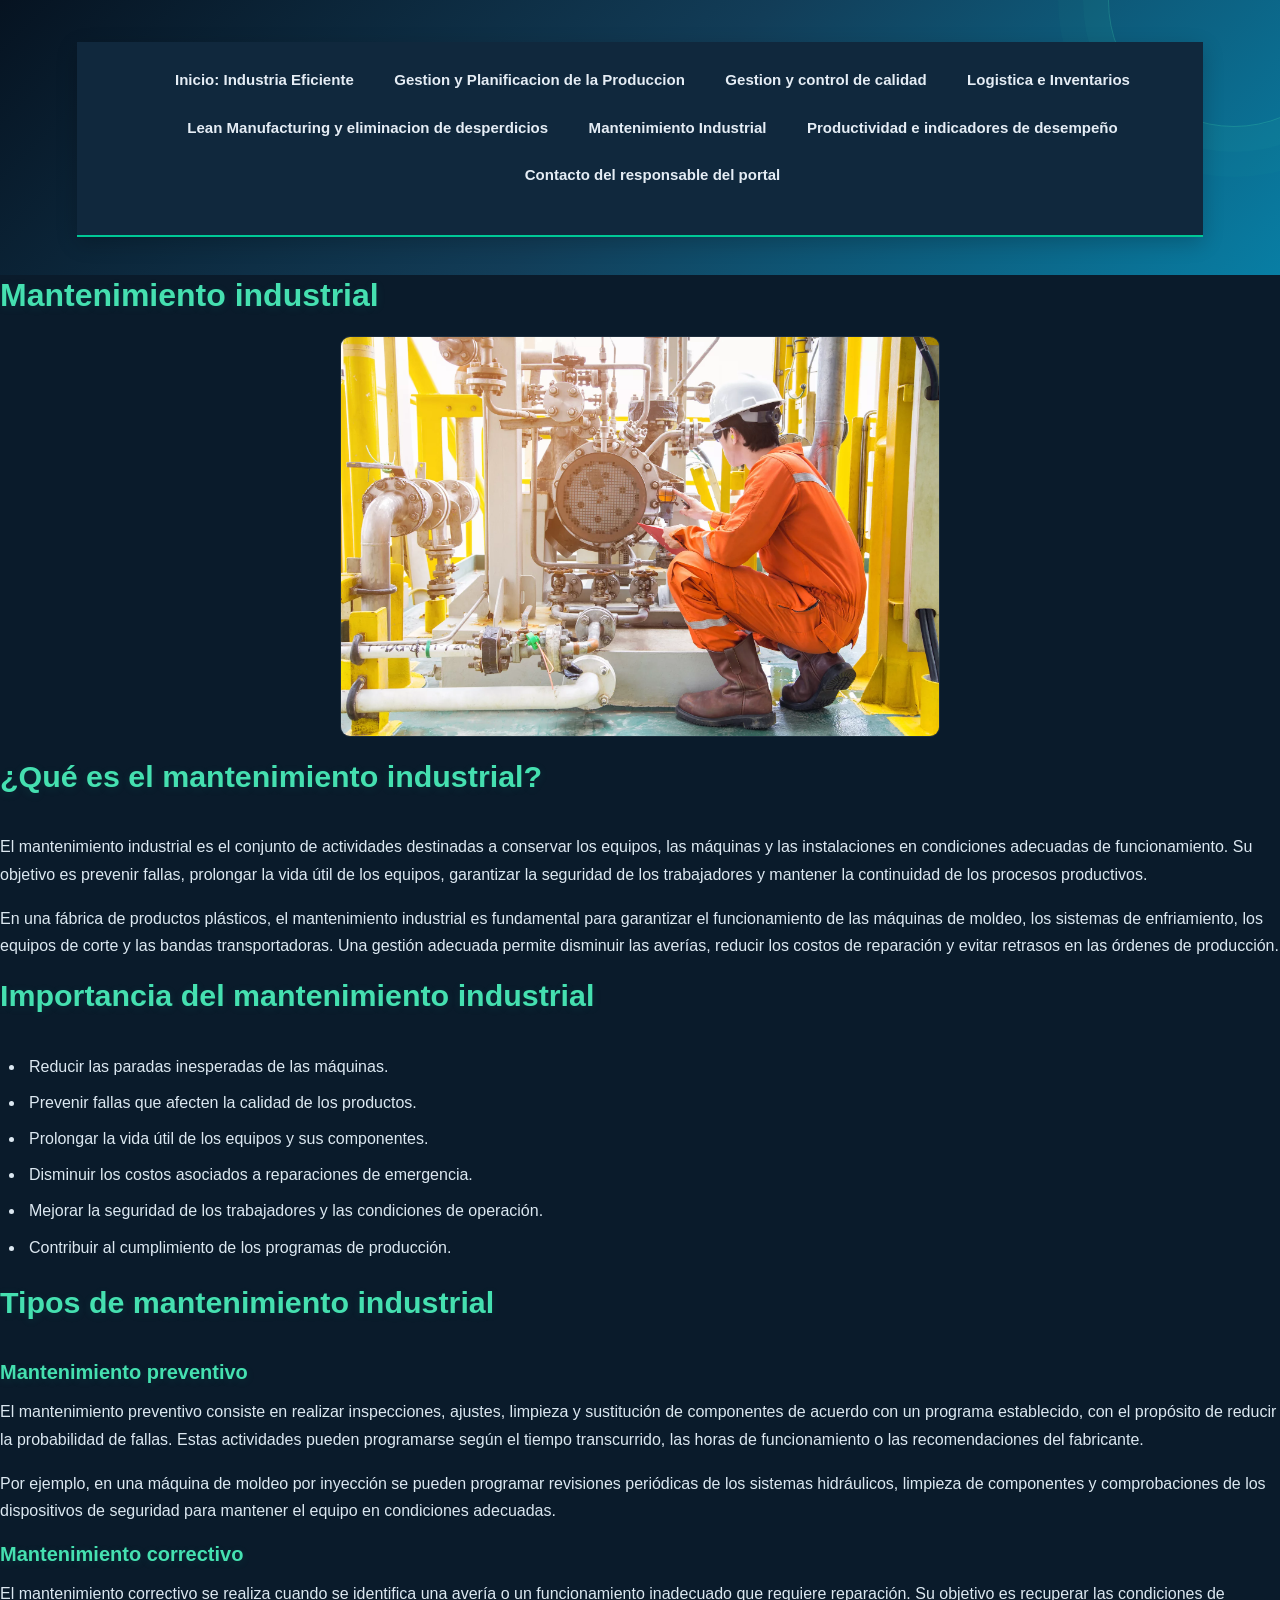
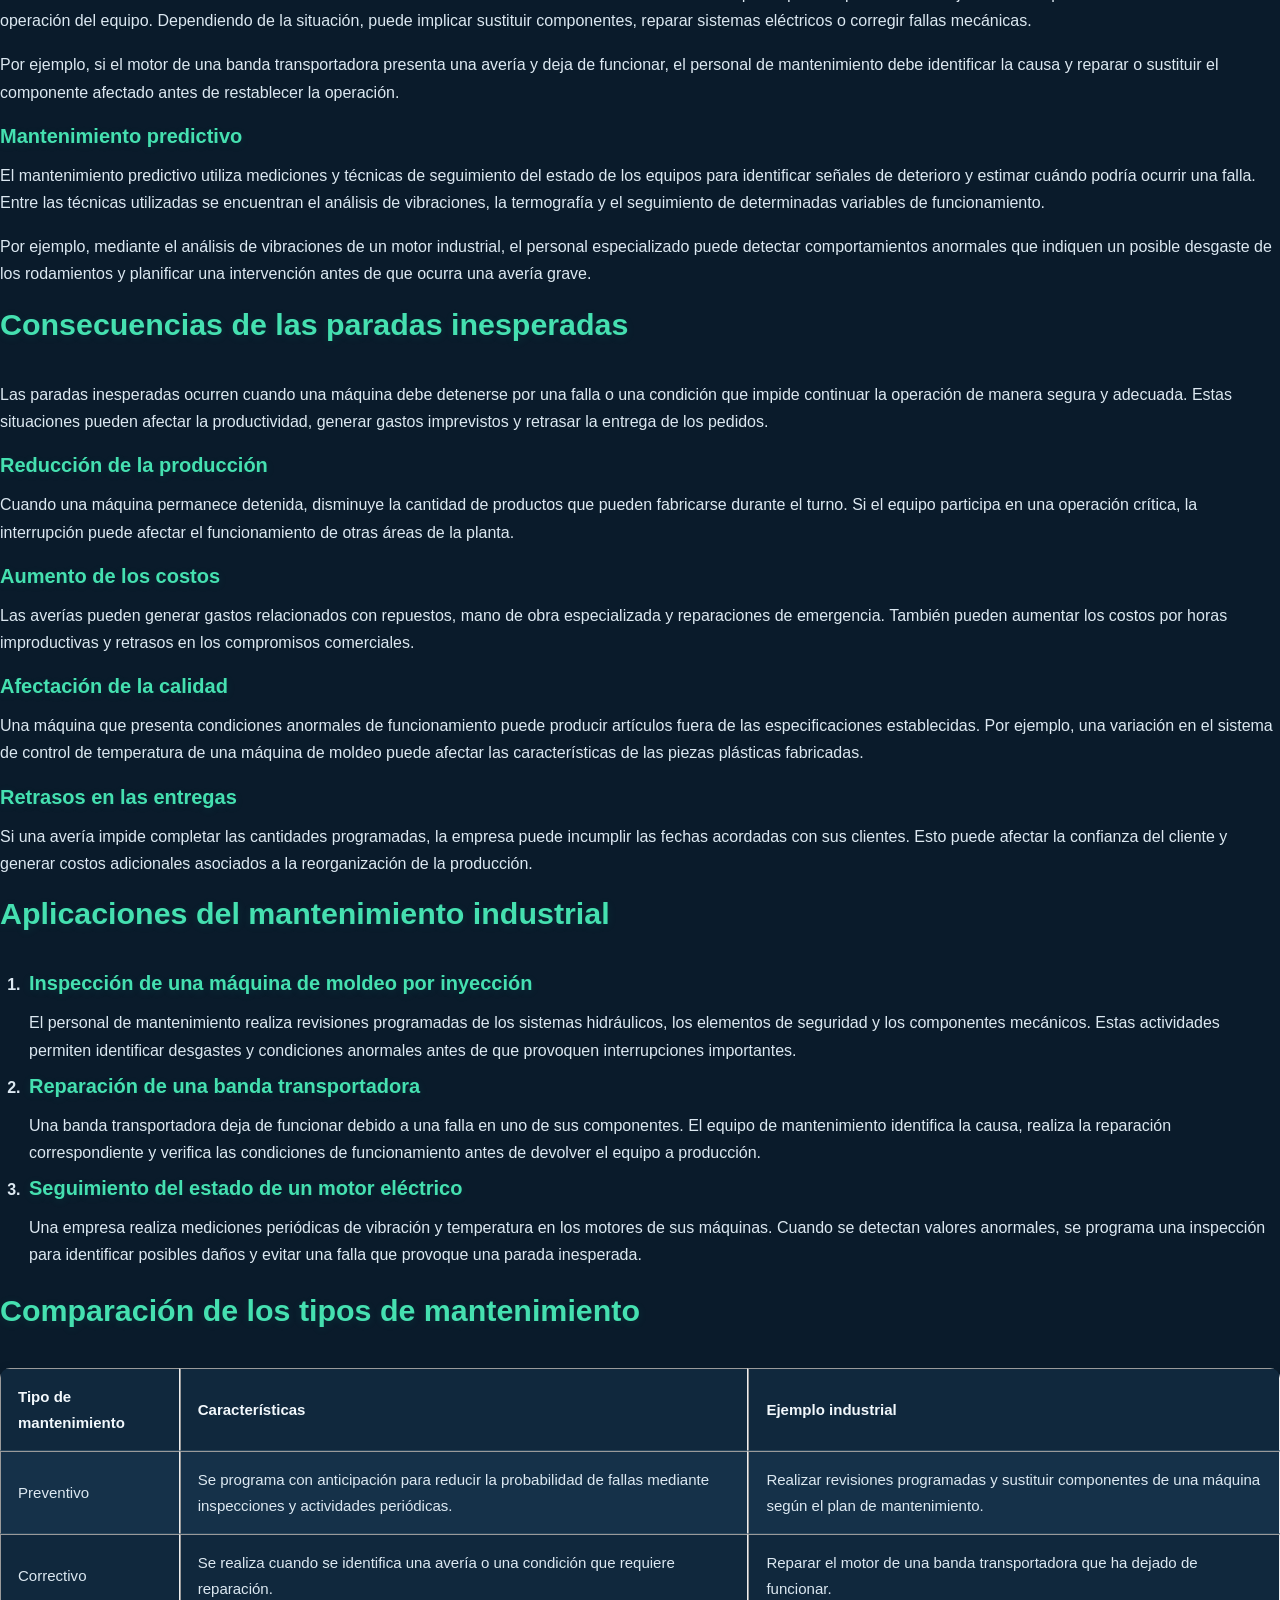
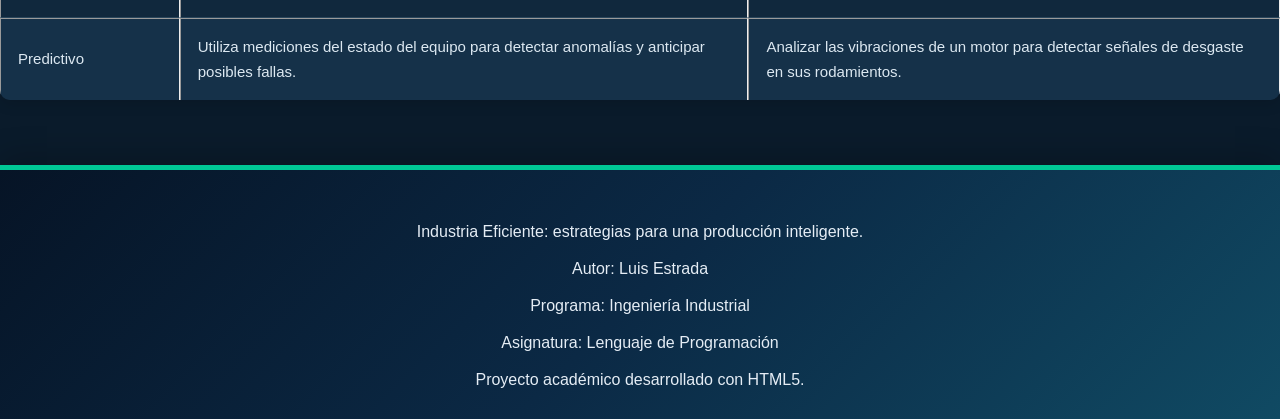
<file: mantenimiento.html>
<!DOCTYPE html>
<html lang="es">
<head>
    <meta charset="UTF-8">
    <meta name="viewport" content="width=device-width, initial-scale=1.0">
    <title>Portal Web GPI</title>
    <link rel="stylesheet" href="css/estilos.css">
</head>
<body>
    <header>
        <center>
            <nav>
                <ul>
                    <a href="index.html">Inicio: Industria Eficiente</a>
                    <a href="produccion.html">Gestion y Planificacion de la Produccion</a>
                    <a href="calidad.html">Gestion y control de calidad</a>
                    <a href="logistica.html">Logistica e Inventarios</a>
                    <a href="lean.html">Lean Manufacturing y eliminacion de desperdicios</a>
                    <a href="mantenimiento.html">Mantenimiento Industrial</a>
                    <a href="productividad.html">Productividad e indicadores de desempeño</a>
                    <a href="contacto.html">Contacto del responsable del portal</a>
                </ul>
            </nav>
        </center>
    </header>
    

    <h1>Mantenimiento industrial</h1>
    <center><img src="IMG/mantenimiento.webp" alt="Manteninmiento de un componente de una planta" width="600"></center>

    <h2>¿Qué es el mantenimiento industrial?</h2>
    <p>
        El mantenimiento industrial es el conjunto de actividades destinadas a conservar los equipos, las máquinas y las instalaciones en 
        condiciones adecuadas de funcionamiento. Su objetivo es prevenir fallas, prolongar la vida útil de los equipos, garantizar la 
        seguridad de los trabajadores y mantener la continuidad de los procesos productivos.
    </p>
    <p>
        En una fábrica de productos plásticos, el mantenimiento industrial es fundamental para garantizar el funcionamiento de las 
        máquinas de moldeo, los sistemas de enfriamiento, los equipos de corte y las bandas transportadoras. Una gestión adecuada permite 
        disminuir las averías, reducir los costos de reparación y evitar retrasos en las órdenes de producción.
    </p>

    <h2>Importancia del mantenimiento industrial</h2>
    <ul>
        <li>Reducir las paradas inesperadas de las máquinas.</li>
        <li>Prevenir fallas que afecten la calidad de los productos.</li>
        <li>Prolongar la vida útil de los equipos y sus componentes.</li>
        <li>Disminuir los costos asociados a reparaciones de emergencia.</li>
        <li>Mejorar la seguridad de los trabajadores y las condiciones de operación.</li>
        <li>Contribuir al cumplimiento de los programas de producción.</li>
    </ul>


    <h2>Tipos de mantenimiento industrial</h2>

    <h3>Mantenimiento preventivo</h3>
    <p>
        El mantenimiento preventivo consiste en realizar inspecciones, ajustes, limpieza y sustitución de componentes de acuerdo con un 
        programa establecido, con el propósito de reducir la probabilidad de fallas. Estas actividades pueden programarse según el 
        tiempo transcurrido, las horas de funcionamiento o las recomendaciones del fabricante.
    </p>
    <p>
        Por ejemplo, en una máquina de moldeo por inyección se pueden programar revisiones periódicas de los sistemas hidráulicos, 
        limpieza de componentes y comprobaciones de los dispositivos de seguridad para mantener el equipo en condiciones adecuadas.
    </p>

    <h3>Mantenimiento correctivo</h3>
    <p>
        El mantenimiento correctivo se realiza cuando se identifica una avería o un funcionamiento inadecuado que requiere reparación. 
        Su objetivo es recuperar las condiciones de operación del equipo. Dependiendo de la situación, puede implicar sustituir 
        componentes, reparar sistemas eléctricos o corregir fallas mecánicas.
    </p>

    <p>
        Por ejemplo, si el motor de una banda transportadora presenta una avería y deja de funcionar, el personal de mantenimiento debe 
        identificar la causa y reparar o sustituir el componente afectado antes de restablecer la operación.
    </p>

    <h3>Mantenimiento predictivo</h3>
    <p>
        El mantenimiento predictivo utiliza mediciones y técnicas de seguimiento del estado de los equipos para identificar señales de 
        deterioro y estimar cuándo podría ocurrir una falla. Entre las técnicas utilizadas se encuentran el análisis de vibraciones, la 
        termografía y el seguimiento de determinadas variables de funcionamiento.
    </p>
    <p>
        Por ejemplo, mediante el análisis de vibraciones de un motor industrial, el personal especializado puede detectar comportamientos 
        anormales que indiquen un posible desgaste de los rodamientos y planificar una intervención antes de que ocurra una avería grave.
    </p>



    <h2>Consecuencias de las paradas inesperadas</h2>
    <p>
        Las paradas inesperadas ocurren cuando una máquina debe detenerse por una falla o una condición que impide continuar la operación 
        de manera segura y adecuada. Estas situaciones pueden afectar la productividad, generar gastos imprevistos y retrasar la entrega 
        de los pedidos.
    </p>

    <h3>Reducción de la producción</h3>
    <p>
        Cuando una máquina permanece detenida, disminuye la cantidad de productos que pueden fabricarse durante el turno. Si el equipo 
        participa en una operación crítica, la interrupción puede afectar el funcionamiento de otras áreas de la planta.
    </p>

    <h3>Aumento de los costos</h3>
    <p>
        Las averías pueden generar gastos relacionados con repuestos, mano de obra especializada y reparaciones de emergencia. También 
        pueden aumentar los costos por horas improductivas y retrasos en los compromisos comerciales.
    </p>

    <h3>Afectación de la calidad</h3>

    <p>
        Una máquina que presenta condiciones anormales de funcionamiento puede producir artículos fuera de las especificaciones 
        establecidas. Por ejemplo, una variación en el sistema de control de temperatura de una máquina de moldeo puede afectar las 
        características de las piezas plásticas fabricadas.
    </p>

    <h3>Retrasos en las entregas</h3>
    <p>
        Si una avería impide completar las cantidades programadas, la empresa puede incumplir las fechas acordadas con sus clientes. 
        Esto puede afectar la confianza del cliente y generar costos adicionales asociados a la reorganización de la producción.
    </p>



    <h2>Aplicaciones del mantenimiento industrial</h2>
    <ol>
        <li>
            <h3>Inspección de una máquina de moldeo por inyección</h3>
            <p>
                El personal de mantenimiento realiza revisiones programadas de los sistemas hidráulicos, los elementos de seguridad y 
                los componentes mecánicos. Estas actividades permiten identificar desgastes y condiciones anormales antes de que 
                provoquen interrupciones importantes.
            </p>
        </li>

        <li>
            <h3>Reparación de una banda transportadora</h3>
            <p>
                Una banda transportadora deja de funcionar debido a una falla en uno de sus componentes. El equipo de mantenimiento 
                identifica la causa, realiza la reparación correspondiente y verifica las condiciones de funcionamiento antes de 
                devolver el equipo a producción.
            </p>
        </li>

        <li>
            <h3>Seguimiento del estado de un motor eléctrico</h3>
            <p>
                Una empresa realiza mediciones periódicas de vibración y temperatura en los motores de sus máquinas. Cuando se detectan 
                valores anormales, se programa una inspección para identificar posibles daños y evitar una falla que provoque una parada 
                inesperada.
            </p>
        </li>
    </ol>



    <h2>Comparación de los tipos de mantenimiento</h2>
    <table border="1">
        <tr>
            <td><strong>Tipo de mantenimiento</strong></td>
            <td><strong>Características</strong></td>
            <td><strong>Ejemplo industrial</strong></td>
        </tr>

        <tr>
            <td>Preventivo</td>
            <td>Se programa con anticipación para reducir la probabilidad de fallas mediante inspecciones y actividades periódicas.</td>
            <td>Realizar revisiones programadas y sustituir componentes de una máquina según el plan de mantenimiento.</td>
        </tr>

        <tr>
            <td>Correctivo</td>
            <td>Se realiza cuando se identifica una avería o una condición que requiere reparación.</td>
            <td>Reparar el motor de una banda transportadora que ha dejado de funcionar.</td>
        </tr>

        <tr>
            <td>Predictivo</td>
            <td>Utiliza mediciones del estado del equipo para detectar anomalías y anticipar posibles fallas.</td>
            <td>Analizar las vibraciones de un motor para detectar señales de desgaste en sus rodamientos.</td>
        </tr>
    </table>


    <center><footer>

    <p>Industria Eficiente: estrategias para una producción inteligente.</p>
    <p>Autor: Luis Estrada</p>
    <p>Programa: Ingeniería Industrial</p>
    <p>Asignatura: Lenguaje de Programación</p>
    <p>Proyecto académico desarrollado con HTML5.</p>

    </footer></center>

    
</body>
</html>
</file>
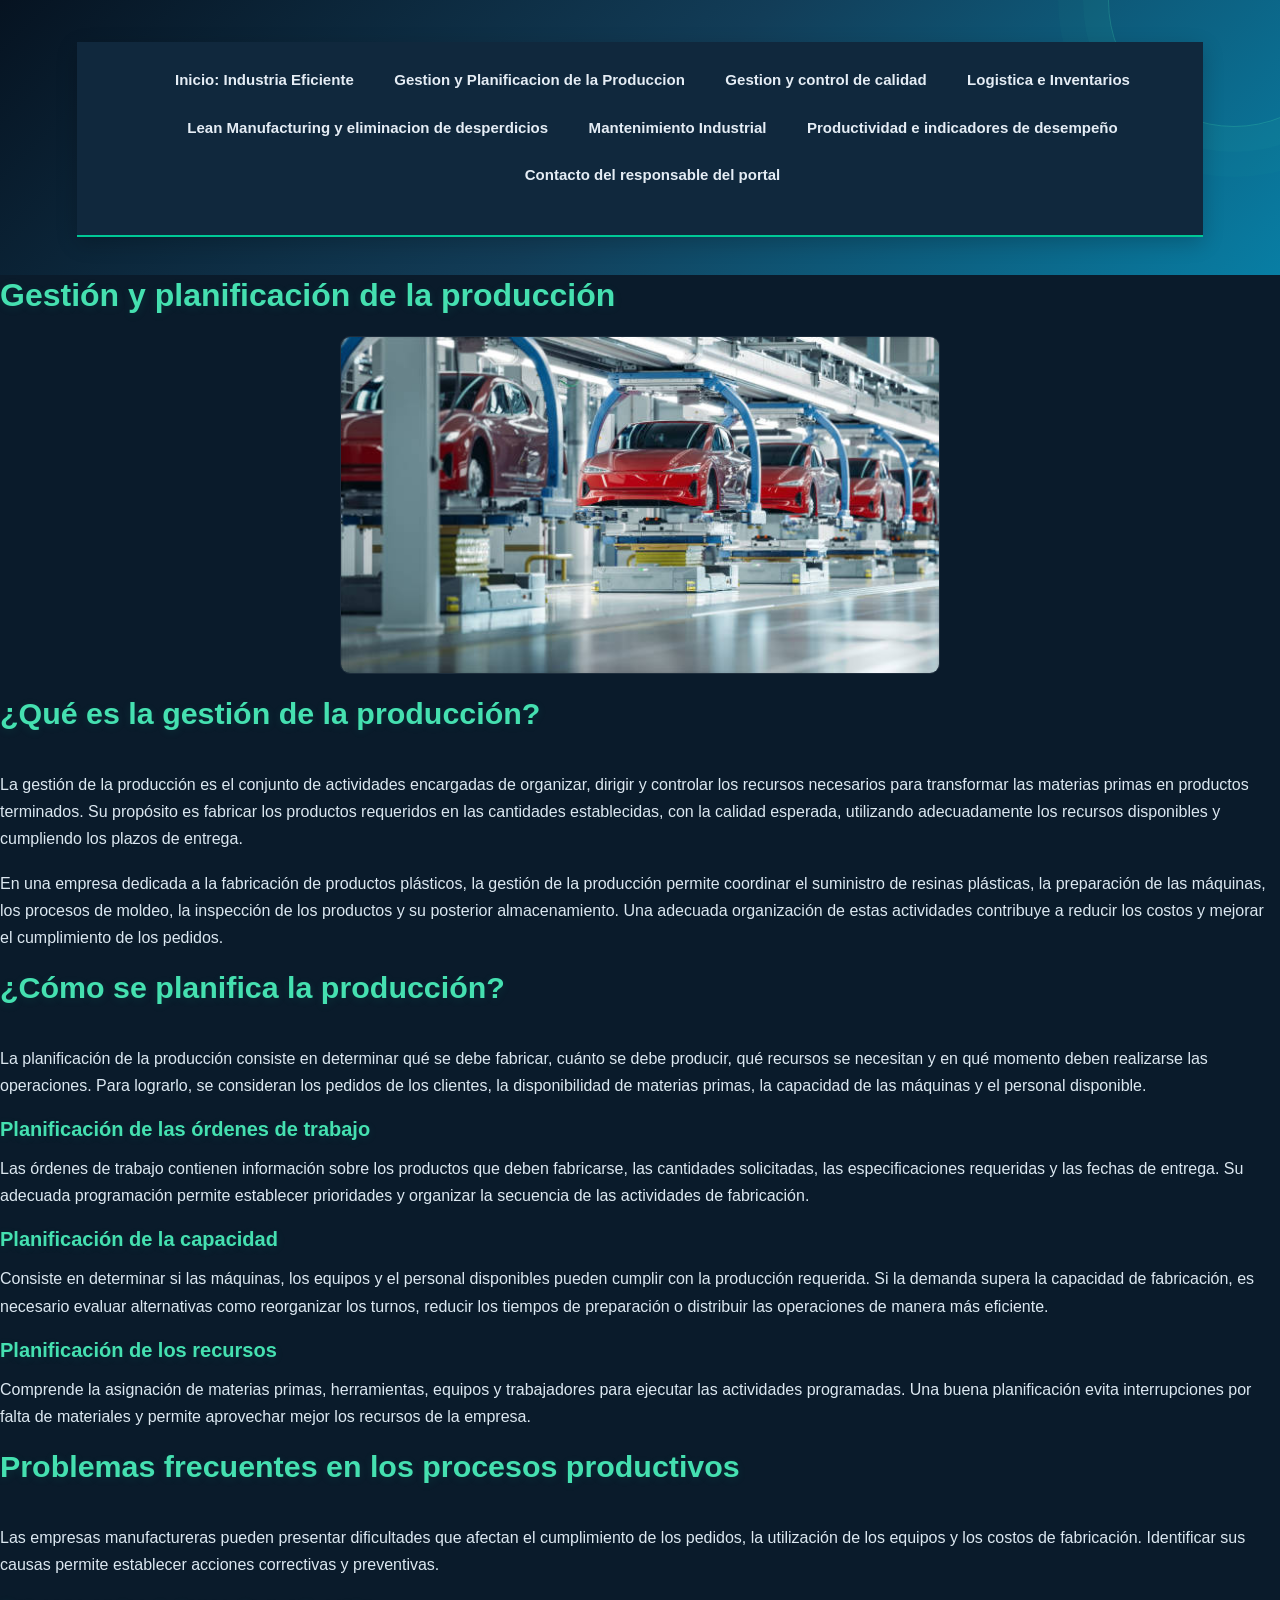
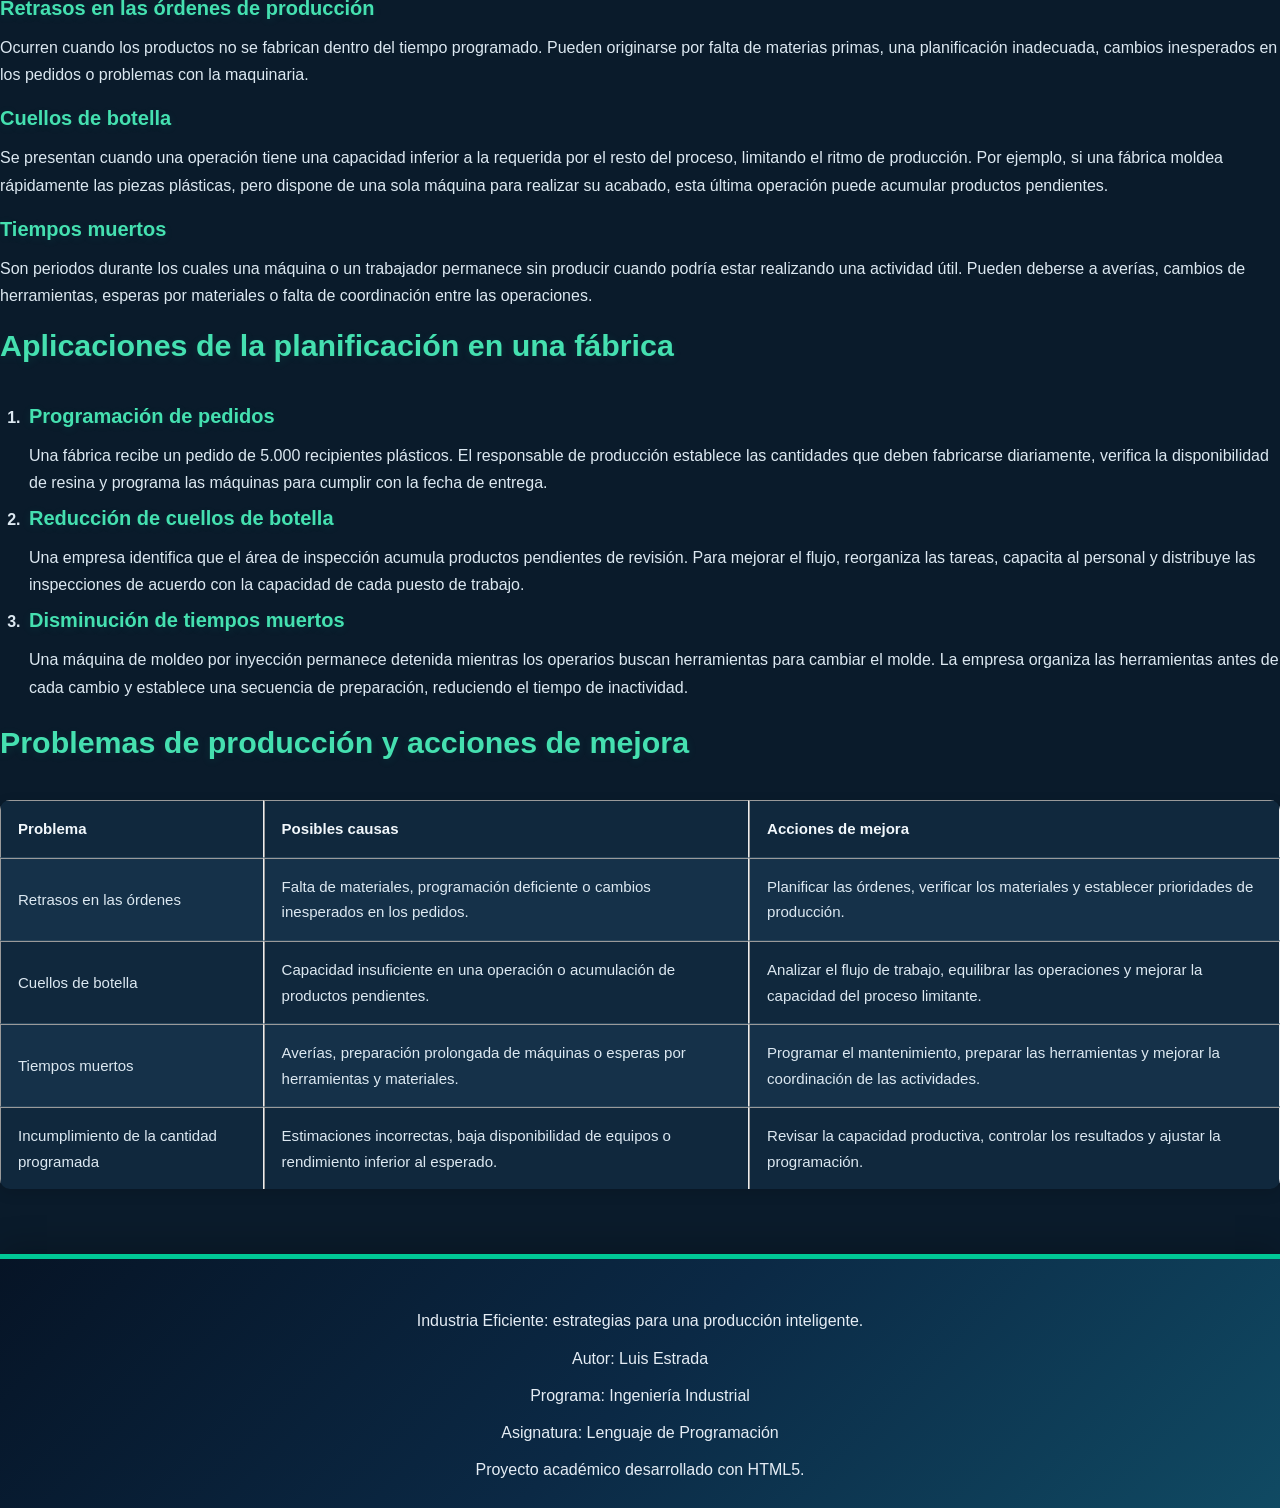
<file: produccion.html>
<!DOCTYPE html>
<html lang="es">
<head>
    <meta charset="UTF-8">
    <meta name="viewport" content="width=device-width, initial-scale=1.0">
    <title>Portal Web GPI</title>
    <link rel="stylesheet" href="css/estilos.css">
</head>
<body>

    <header>
        <center>
            <nav>
                <ul>
                    <a href="index.html">Inicio: Industria Eficiente</a>
                    <a href="produccion.html">Gestion y Planificacion de la Produccion</a>
                    <a href="calidad.html">Gestion y control de calidad</a>
                    <a href="logistica.html">Logistica e Inventarios</a>
                    <a href="lean.html">Lean Manufacturing y eliminacion de desperdicios</a>
                    <a href="mantenimiento.html">Mantenimiento Industrial</a>
                    <a href="productividad.html">Productividad e indicadores de desempeño</a>
                    <a href="contacto.html">Contacto del responsable del portal</a>
                </ul>
            </nav>
        </center>
    </header>
    
    <h1>Gestión y planificación de la producción</h1>
    
    <center><img src="IMG/LINEAPRODCARROS.jpg" alt="Linea de produccion de ensamblaje de carros" width="600"></center>
    <h2>¿Qué es la gestión de la producción?</h2>
    <p>
        La gestión de la producción es el conjunto de actividades encargadas de organizar, dirigir y controlar los recursos necesarios 
        para transformar las materias primas en productos terminados. Su propósito es fabricar los productos requeridos en las cantidades 
        establecidas, con la calidad esperada, utilizando adecuadamente los recursos disponibles y cumpliendo los plazos de entrega.
    </p>
    <p>
        En una empresa dedicada a la fabricación de productos plásticos, la gestión de la producción permite coordinar el suministro de 
        resinas plásticas, la preparación de las máquinas, los procesos de moldeo, la inspección de los productos y su posterior 
        almacenamiento. Una adecuada organización de estas actividades contribuye a reducir los costos y mejorar el cumplimiento de los 
        pedidos.
    </p>

    <h2>¿Cómo se planifica la producción?</h2>
    <p>
        La planificación de la producción consiste en determinar qué se debe fabricar, cuánto se debe producir, qué recursos se necesitan 
        y en qué momento deben realizarse las operaciones. Para lograrlo, se consideran los pedidos de los clientes, la disponibilidad de 
        materias primas, la capacidad de las máquinas y el personal disponible.
    </p>

    <h3>Planificación de las órdenes de trabajo</h3>
    <p>
        Las órdenes de trabajo contienen información sobre los productos que deben fabricarse, las cantidades solicitadas, las 
        especificaciones requeridas y las fechas de entrega. Su adecuada programación permite establecer prioridades y organizar la 
        secuencia de las actividades de fabricación.
    </p>

    <h3>Planificación de la capacidad</h3>
    <p>
        Consiste en determinar si las máquinas, los equipos y el personal disponibles pueden cumplir con la producción requerida. Si la 
        demanda supera la capacidad de fabricación, es necesario evaluar alternativas como reorganizar los turnos, reducir los tiempos de 
        preparación o distribuir las operaciones de manera más eficiente.
    </p>

    <h3>Planificación de los recursos</h3>
    <p>
        Comprende la asignación de materias primas, herramientas, equipos y trabajadores para ejecutar las actividades programadas. 
        Una buena planificación evita interrupciones por falta de materiales y permite aprovechar mejor los recursos de la empresa.
    </p>

    <h2>Problemas frecuentes en los procesos productivos</h2>
    <p>
        Las empresas manufactureras pueden presentar dificultades que afectan el cumplimiento de los pedidos, la utilización de los 
        equipos y los costos de fabricación. Identificar sus causas permite establecer acciones correctivas y preventivas.
    </p>

    <h3>Retrasos en las órdenes de producción</h3>
    <p>
        Ocurren cuando los productos no se fabrican dentro del tiempo programado. Pueden originarse por falta de materias primas, una 
        planificación inadecuada, cambios inesperados en los pedidos o problemas con la maquinaria.
    </p>
    
    <h3>Cuellos de botella</h3>
    <p>
        Se presentan cuando una operación tiene una capacidad inferior a la requerida por el resto del proceso, limitando el ritmo de 
        producción. Por ejemplo, si una fábrica moldea rápidamente las piezas plásticas, pero dispone de una sola máquina para realizar 
        su acabado, esta última operación puede acumular productos pendientes.
    </p>

    <h3>Tiempos muertos</h3>
    <p>
        Son periodos durante los cuales una máquina o un trabajador permanece sin producir cuando podría estar realizando una actividad 
        útil. Pueden deberse a averías, cambios de herramientas, esperas por materiales o falta de coordinación entre las operaciones.
    </p>

    <h2>Aplicaciones de la planificación en una fábrica</h2>
    <ol>
        <li>
            <h3>Programación de pedidos</h3>
            <p>
                Una fábrica recibe un pedido de 5.000 recipientes plásticos. El responsable de producción establece las cantidades que 
                deben fabricarse diariamente, verifica la disponibilidad de resina y programa las máquinas para cumplir con la fecha de 
                entrega.
            </p>
        </li>

        <li>
            <h3>Reducción de cuellos de botella</h3>
            <p>
                Una empresa identifica que el área de inspección acumula productos pendientes de revisión. Para mejorar el flujo, 
                reorganiza las tareas, capacita al personal y distribuye las inspecciones de acuerdo con la capacidad de cada puesto de 
                trabajo.
            </p>
        </li>

        <li>
            <h3>Disminución de tiempos muertos</h3>
            <p>
                Una máquina de moldeo por inyección permanece detenida mientras los operarios buscan herramientas para cambiar el molde. 
                La empresa organiza las herramientas antes de cada cambio y establece una secuencia de preparación, reduciendo el tiempo 
                de inactividad.
            </p>
        </li>
    </ol>


    <h2>Problemas de producción y acciones de mejora</h2>

    <table border="1">
        <tr>
            <td><strong>Problema</strong></td>
            <td><strong>Posibles causas</strong></td>
            <td><strong>Acciones de mejora</strong></td>
        </tr>

        <tr>
            <td>Retrasos en las órdenes</td>
            <td>Falta de materiales, programación deficiente o cambios inesperados en los pedidos.</td>
            <td>Planificar las órdenes, verificar los materiales y establecer prioridades de producción.</td>
        </tr>

        <tr>
            <td>Cuellos de botella</td>
            <td>Capacidad insuficiente en una operación o acumulación de productos pendientes.</td>
            <td>Analizar el flujo de trabajo, equilibrar las operaciones y mejorar la capacidad del proceso limitante.</td>
        </tr>

        <tr>
            <td>Tiempos muertos</td>
            <td>Averías, preparación prolongada de máquinas o esperas por herramientas y materiales.</td>
            <td>Programar el mantenimiento, preparar las herramientas y mejorar la coordinación de las actividades.</td>
        </tr>

        <tr>
            <td>Incumplimiento de la cantidad programada</td>
            <td>Estimaciones incorrectas, baja disponibilidad de equipos o rendimiento inferior al esperado.</td>
            <td>Revisar la capacidad productiva, controlar los resultados y ajustar la programación.</td>
        </tr>
    </table>


    <center><footer>

    <p>Industria Eficiente: estrategias para una producción inteligente.</p>
    <p>Autor: Luis Estrada</p>
    <p>Programa: Ingeniería Industrial</p>
    <p>Asignatura: Lenguaje de Programación</p>
    <p>Proyecto académico desarrollado con HTML5.</p>

    </footer></center>
    
</body>
</html>
</file>
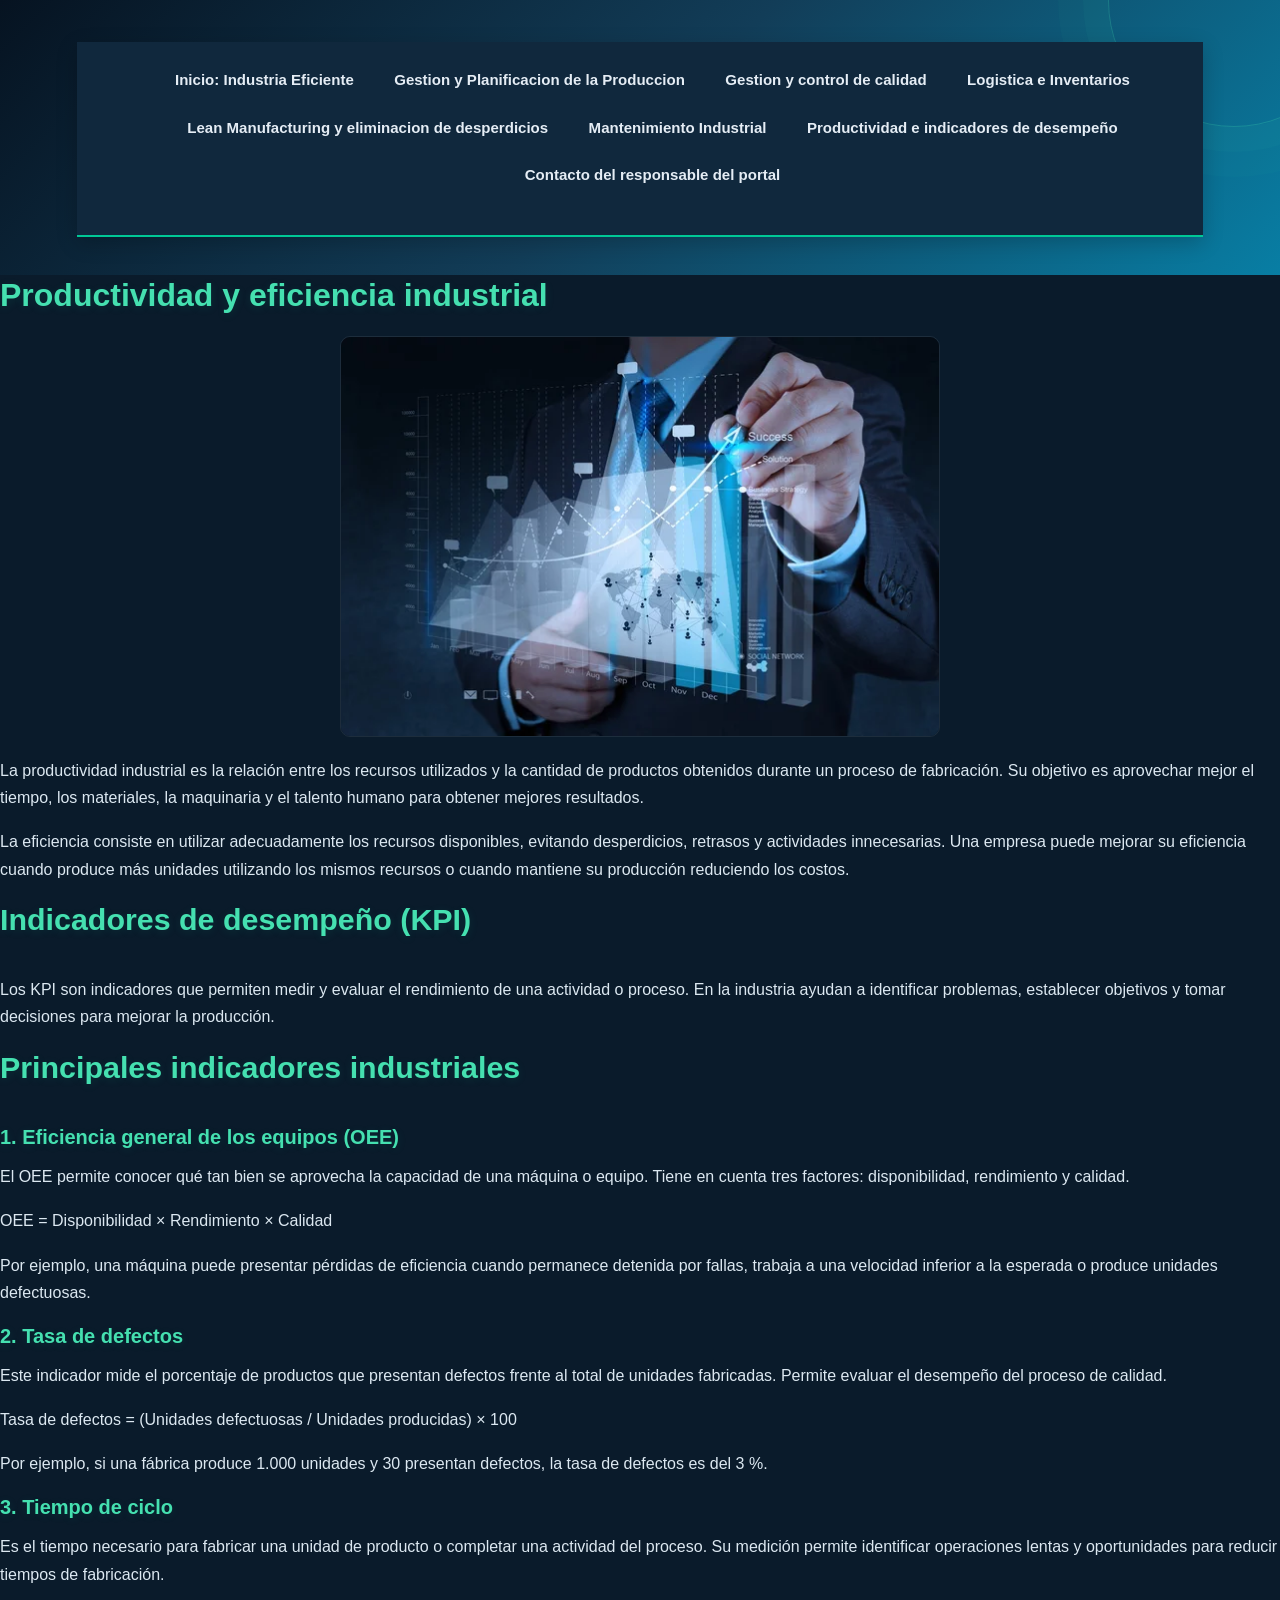
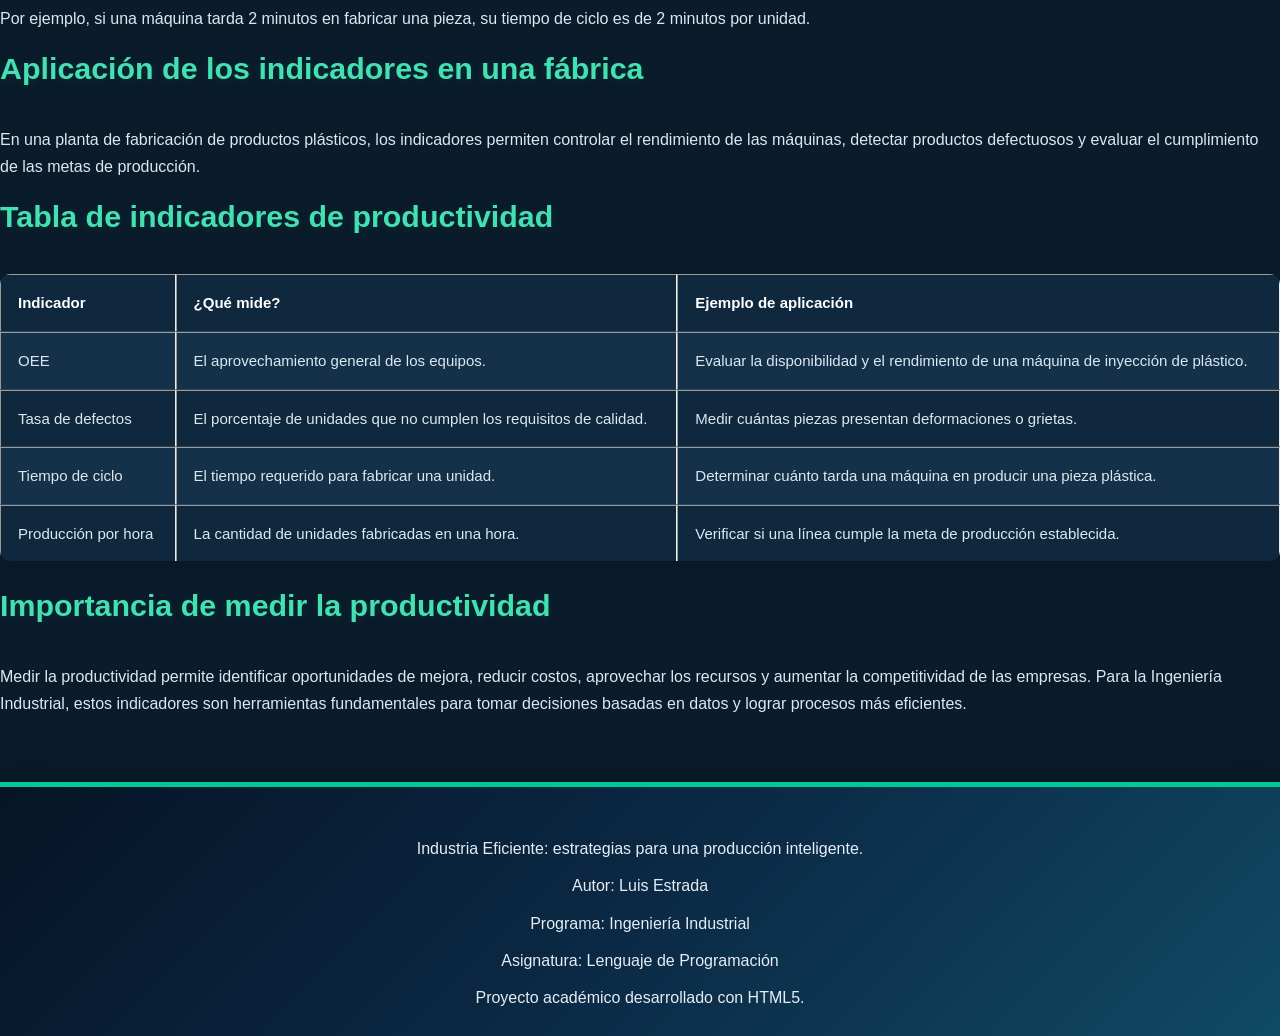
<file: productividad.html>
<!DOCTYPE html>
<html lang="es">
<head>
    <meta charset="UTF-8">
    <meta name="viewport" content="width=device-width, initial-scale=1.0">
    <title>Portal Web GPI</title>
    <link rel="stylesheet" href="css/estilos.css">
</head>
<body>
    <header>
        <center>
            <nav>
                <ul>
                    <a href="index.html">Inicio: Industria Eficiente</a>
                    <a href="produccion.html">Gestion y Planificacion de la Produccion</a>
                    <a href="calidad.html">Gestion y control de calidad</a>
                    <a href="logistica.html">Logistica e Inventarios</a>
                    <a href="lean.html">Lean Manufacturing y eliminacion de desperdicios</a>
                    <a href="mantenimiento.html">Mantenimiento Industrial</a>
                    <a href="productividad.html">Productividad e indicadores de desempeño</a>
                    <a href="contacto.html">Contacto del responsable del portal</a>
                </ul>
            </nav>
        </center>
    </header>
    

    <h1>Productividad y eficiencia industrial</h1>
    <center><img src="IMG/indicadores.webp" alt="Imagen de analisis de indicadores" width="600"></center>

    <p>
        La productividad industrial es la relación entre los recursos utilizados
        y la cantidad de productos obtenidos durante un proceso de fabricación.
        Su objetivo es aprovechar mejor el tiempo, los materiales, la maquinaria
        y el talento humano para obtener mejores resultados.
    </p>
    <p>
        La eficiencia consiste en utilizar adecuadamente los recursos disponibles,
        evitando desperdicios, retrasos y actividades innecesarias. Una empresa
        puede mejorar su eficiencia cuando produce más unidades utilizando los
        mismos recursos o cuando mantiene su producción reduciendo los costos.
    </p>

    <h2>Indicadores de desempeño (KPI)</h2>

    <p>
        Los KPI son indicadores que permiten medir y evaluar el rendimiento de
        una actividad o proceso. En la industria ayudan a identificar problemas,
        establecer objetivos y tomar decisiones para mejorar la producción.
    </p>



    <h2>Principales indicadores industriales</h2>

    <h3>1. Eficiencia general de los equipos (OEE)</h3>
    <p>
        El OEE permite conocer qué tan bien se aprovecha la capacidad de una
        máquina o equipo. Tiene en cuenta tres factores: disponibilidad,
        rendimiento y calidad.
    </p>
    <p>OEE = Disponibilidad × Rendimiento × Calidad</p>
    <p>
        Por ejemplo, una máquina puede presentar pérdidas de eficiencia cuando
        permanece detenida por fallas, trabaja a una velocidad inferior a la
        esperada o produce unidades defectuosas.
    </p>

    <h3>2. Tasa de defectos</h3>
    <p>
        Este indicador mide el porcentaje de productos que presentan defectos
        frente al total de unidades fabricadas. Permite evaluar el desempeño
        del proceso de calidad.
    </p>
    <p>Tasa de defectos = (Unidades defectuosas / Unidades producidas) × 100</p>
    <p>
        Por ejemplo, si una fábrica produce 1.000 unidades y 30 presentan
        defectos, la tasa de defectos es del 3 %.
    </p>

    <h3>3. Tiempo de ciclo</h3>
    <p>
        Es el tiempo necesario para fabricar una unidad de producto o completar
        una actividad del proceso. Su medición permite identificar operaciones
        lentas y oportunidades para reducir tiempos de fabricación.
    </p>
    <p>
        Por ejemplo, si una máquina tarda 2 minutos en fabricar una pieza,
        su tiempo de ciclo es de 2 minutos por unidad.
    </p>

    <h2>Aplicación de los indicadores en una fábrica</h2>
    <p>
        En una planta de fabricación de productos plásticos, los indicadores
        permiten controlar el rendimiento de las máquinas, detectar productos
        defectuosos y evaluar el cumplimiento de las metas de producción.
    </p>


    <h2>Tabla de indicadores de productividad</h2>
    <table border="1">
        <tr>
            <th>Indicador</th>
            <th>¿Qué mide?</th>
            <th>Ejemplo de aplicación</th>
        </tr>

        <tr>
            <td>OEE</td>
            <td>El aprovechamiento general de los equipos.</td>
            <td>Evaluar la disponibilidad y el rendimiento de una máquina de inyección de plástico.</td>
        </tr>

        <tr>
            <td>Tasa de defectos</td>
            <td>El porcentaje de unidades que no cumplen los requisitos de calidad.</td>
            <td>Medir cuántas piezas presentan deformaciones o grietas.</td>
        </tr>

        <tr>
            <td>Tiempo de ciclo</td>
            <td>El tiempo requerido para fabricar una unidad.</td>
            <td>Determinar cuánto tarda una máquina en producir una pieza plástica.</td>
        </tr>

        <tr>
            <td>Producción por hora</td>
            <td>La cantidad de unidades fabricadas en una hora.</td>
            <td>Verificar si una línea cumple la meta de producción establecida.</td>
        </tr>
    </table>


    <h2>Importancia de medir la productividad</h2>
    <p>
        Medir la productividad permite identificar oportunidades de mejora,
        reducir costos, aprovechar los recursos y aumentar la competitividad
        de las empresas. Para la Ingeniería Industrial, estos indicadores son
        herramientas fundamentales para tomar decisiones basadas en datos y
        lograr procesos más eficientes.
    </p>

    

    <center><footer>

    <p>Industria Eficiente: estrategias para una producción inteligente.</p>
    <p>Autor: Luis Estrada</p>
    <p>Programa: Ingeniería Industrial</p>
    <p>Asignatura: Lenguaje de Programación</p>
    <p>Proyecto académico desarrollado con HTML5.</p>

    </footer></center>


</body>
</html>
</file>
<file: css/estilos.css>
```css
/* ==========================================================
   INDUSTRIA EFICIENTE — DARK INDUSTRIAL 3.0
   Tema: industria inteligente, automatización y tecnología
   ========================================================== */


/* 1. PALETA DE COLORES */

:root {
    --azul-950: #061321;
    --azul-900: #0A1B2B;
    --azul-850: #0D2438;
    --azul-800: #123149;
    --azul-700: #194862;
    --azul-600: #087EA4;
    --azul-500: #0BA5C9;

    --verde-600: #00A878;
    --verde-500: #00C896;
    --verde-400: #45E0B0;

    --fondo: #0A1B2B;
    --fondo-secundario: #10283D;
    --superficie: #123149;
    --superficie-hover: #183D54;

    --texto: #E5EDF5;
    --texto-secundario: #A8BDCF;
    --texto-claro: #D8E7F4;

    --borde: #29465C;
    --borde-oscuro: #203D52;

    --amarillo: #FFBD59;
    --rojo: #FF737D;

    --gradiente-principal:
        linear-gradient(135deg, #071629, #123D58, #087EA4);

    --gradiente-verde:
        linear-gradient(135deg, #00A878, #00C896);

    --sombra:
        0 8px 25px rgba(0, 0, 0, 0.20);

    --sombra-intensa:
        0 14px 35px rgba(0, 0, 0, 0.32);

    --radio: 14px;
    --transicion: 0.25s ease;
}


/* 2. CONFIGURACIÓN GENERAL */

* {
    margin: 0;
    padding: 0;
    box-sizing: border-box;
}

html {
    scroll-behavior: smooth;
    scroll-padding-top: 25px;
}

body {
    font-family: "Segoe UI", Arial, sans-serif;
    font-size: 16px;
    line-height: 1.7;

    color: var(--texto);
    background:
        radial-gradient(
            circle at 5% 5%,
            rgba(11, 165, 201, 0.10),
            transparent 28%
        ),
        radial-gradient(
            circle at 95% 35%,
            rgba(0, 200, 150, 0.07),
            transparent 25%
        ),
        var(--fondo);

    min-height: 100vh;
}

::selection {
    background: var(--verde-500);
    color: var(--azul-950);
}


/* 3. ENCABEZADO */

header {
    position: relative;
    overflow: hidden;

    padding: 42px 6% 38px;

    color: #FFFFFF;

    background:
        radial-gradient(
            circle at 85% 15%,
            rgba(11, 165, 201, 0.30),
            transparent 28%
        ),
        radial-gradient(
            circle at 10% 100%,
            rgba(0, 200, 150, 0.16),
            transparent 35%
        ),
        var(--gradiente-principal);

    border-bottom: 4px solid var(--verde-500);
}

header::after {
    content: "";

    position: absolute;

    width: 250px;
    height: 250px;

    right: -80px;
    top: -125px;

    border: 1px solid rgba(69, 224, 176, 0.25);
    border-radius: 50%;

    box-shadow:
        0 0 0 25px rgba(69, 224, 176, 0.035),
        0 0 0 50px rgba(69, 224, 176, 0.025);

    pointer-events: none;
}

header h1 {
    position: relative;
    z-index: 1;

    color: #FFFFFF;

    font-size: clamp(2rem, 4vw, 3rem);
    line-height: 1.2;
    font-weight: 800;
    letter-spacing: -1px;

    margin-bottom: 10px;
}

header p {
    position: relative;
    z-index: 1;

    color: #D8E7F4;
    font-size: 1.05rem;
    max-width: 800px;

    margin-bottom: 0;
}


/* 4. MENÚ OSCURO INTERACTIVO */

nav {
    position: relative;
    z-index: 20;

    display: flex;
    justify-content: center;
    align-items: center;
    flex-wrap: wrap;

    gap: 8px;
    padding: 14px 4%;

    background:
        linear-gradient(
            110deg,
            #0D2438,
            #123149,
            #0C293D
        );

    border-bottom: 1px solid #294B61;

    box-shadow:
        0 6px 20px rgba(0, 0, 0, 0.20);

    backdrop-filter: blur(12px);
}

nav a {
    position: relative;

    display: inline-flex;
    align-items: center;
    justify-content: center;

    padding: 10px 17px;

    color: #D5E5F1;

    font-size: 0.94rem;
    font-weight: 700;

    text-decoration: none;

    border: 1px solid transparent;
    border-radius: 8px;

    transition:
        color var(--transicion),
        background var(--transicion),
        border-color var(--transicion),
        transform var(--transicion),
        box-shadow var(--transicion);
}

nav a::after {
    content: "";

    position: absolute;

    left: 15px;
    right: 15px;
    bottom: 4px;

    height: 2px;

    background: var(--verde-400);

    transform: scaleX(0);
    transform-origin: center;

    transition: transform var(--transicion);
}

nav a:hover {
    color: #FFFFFF;

    background: #1B4359;

    border-color: #315B70;

    transform: translateY(-2px);

    box-shadow:
        0 4px 12px rgba(0, 0, 0, 0.15);
}

nav a:hover::after {
    transform: scaleX(1);
}

nav a.activo,
nav a[aria-current="page"] {
    color: #FFFFFF;

    background:
        linear-gradient(
            135deg,
            #087EA4,
            #155779
        );

    border-color: #2695B8;

    box-shadow:
        0 4px 14px rgba(8, 126, 164, 0.25);
}

nav a.activo::after,
nav a[aria-current="page"]::after {
    background: var(--verde-400);
    transform: scaleX(1);
}

nav a:focus-visible {
    outline: 3px solid var(--verde-400);
    outline-offset: 3px;
}


/* 5. CONTENIDO PRINCIPAL */

main {
    position: relative;

    width: 92%;
    max-width: 1250px;

    margin: 38px auto;
    padding: 36px;

    background:
        linear-gradient(
            145deg,
            #10283D,
            #0D2438
        );

    border: 1px solid #29465C;
    border-radius: 18px;

    box-shadow:
        0 12px 40px rgba(0, 0, 0, 0.20);
}

section {
    margin-bottom: 38px;
}

section:last-child {
    margin-bottom: 0;
}


/* 6. TÍTULOS Y TEXTOS */

h1,
h2,
h3,
h4 {
    color: #EDF6FC;
    line-height: 1.3;
}

h2 {
    position: relative;

    font-size: clamp(1.5rem, 3vw, 1.9rem);

    margin-bottom: 24px;
    padding-bottom: 13px;

    border-bottom: 1px solid var(--borde);
}

h2::after {
    content: "";

    position: absolute;

    left: 0;
    bottom: -1px;

    width: 75px;
    height: 4px;

    border-radius: 5px;

    background: var(--gradiente-verde);
}

h3 {
    font-size: 1.25rem;
    margin-bottom: 13px;
}

h4 {
    font-size: 1.05rem;
    margin-bottom: 10px;
}

p {
    margin-bottom: 17px;
}

p:last-child {
    margin-bottom: 0;
}

strong {
    color: #F2F8FC;
}

small {
    color: var(--texto-secundario);
}


/* 7. ENLACES */

main a {
    color: #55C7EB;

    font-weight: 600;

    text-decoration-thickness: 1px;
    text-underline-offset: 3px;

    transition: color var(--transicion);
}

main a:hover {
    color: var(--verde-400);
}


/* 8. TARJETAS */

.card,
.tarjeta {
    position: relative;
    overflow: hidden;

    background:
        linear-gradient(
            145deg,
            #17364E,
            #122B40
        );

    border: 1px solid #2A4A60;
    border-radius: var(--radio);

    padding: 26px;
    margin-bottom: 24px;

    box-shadow:
        0 5px 16px rgba(0, 0, 0, 0.14);

    transition:
        transform var(--transicion),
        box-shadow var(--transicion),
        border-color var(--transicion);
}

.card::before,
.tarjeta::before {
    content: "";

    position: absolute;

    top: 0;
    left: 0;

    width: 100%;
    height: 4px;

    background: var(--gradiente-verde);

    transform: scaleX(0);
    transform-origin: left;

    transition: transform var(--transicion);
}

.card:hover,
.tarjeta:hover {
    transform: translateY(-5px);

    background:
        linear-gradient(
            145deg,
            #1A4058,
            #143149
        );

    border-color: #00A878;

    box-shadow: var(--sombra-intensa);
}

.card:hover::before,
.tarjeta:hover::before {
    transform: scaleX(1);
}

.card h3,
.tarjeta h3 {
    color: #56D8B3;
}


/* 9. INDICADORES */

.indicadores {
    display: grid;

    grid-template-columns:
        repeat(4, minmax(0, 1fr));

    gap: 22px;

    margin: 28px 0;
}

.indicador {
    position: relative;
    overflow: hidden;

    padding: 25px 22px;

    background:
        linear-gradient(
            145deg,
            #17364E,
            #10283D
        );

    border: 1px solid #294A61;
    border-radius: 12px;

    border-bottom: 4px solid var(--verde-500);

    box-shadow:
        0 7px 20px rgba(0, 0, 0, 0.15);

    transition:
        transform var(--transicion),
        box-shadow var(--transicion);
}

.indicador::after {
    content: "";

    position: absolute;

    width: 100px;
    height: 100px;

    right: -35px;
    bottom: -45px;

    border-radius: 50%;

    background: rgba(11, 165, 201, 0.10);

    pointer-events: none;
}

.indicador:hover {
    transform: translateY(-5px);
    box-shadow: var(--sombra-intensa);
}

.indicador h3 {
    color: #B8CBD9;

    font-size: 0.92rem;
    font-weight: 700;
}

.indicador .valor {
    display: block;

    color: var(--verde-400);

    font-size: clamp(1.6rem, 3vw, 2.1rem);
    font-weight: 800;
    line-height: 1.3;

    margin-top: 10px;
}


/* 10. BOTONES */

button,
.boton,
.btn {
    display: inline-flex;
    align-items: center;
    justify-content: center;
    gap: 8px;

    padding: 12px 23px;

    background: var(--gradiente-principal);
    color: #FFFFFF;

    border: 1px solid #28617A;
    border-radius: 8px;

    font-family: inherit;
    font-size: 0.96rem;
    font-weight: 700;

    text-decoration: none;
    cursor: pointer;

    box-shadow:
        0 4px 12px rgba(0, 0, 0, 0.18);

    transition:
        transform var(--transicion),
        box-shadow var(--transicion),
        filter var(--transicion);
}

button:hover,
.boton:hover,
.btn:hover {
    color: #FFFFFF;

    transform: translateY(-3px);

    box-shadow:
        0 8px 20px rgba(0, 0, 0, 0.25);

    filter: brightness(1.15);
}

button:active,
.boton:active,
.btn:active {
    transform: translateY(0);
}

.boton-verde {
    background: var(--gradiente-verde);
    color: #06271F;

    border-color: #20D8A5;
}

.boton-verde:hover {
    color: #06271F;
    filter: brightness(1.08);
}


/* 11. TABLAS */

table {
    width: 100%;

    border-collapse: separate;
    border-spacing: 0;

    margin: 25px 0;

    background: #10283D;

    border: 1px solid var(--borde);
    border-radius: 10px;

    overflow: hidden;

    box-shadow:
        0 4px 14px rgba(0, 0, 0, 0.12);

    font-size: 0.94rem;
}

thead {
    background:
        linear-gradient(
            135deg,
            #087EA4,
            #123D58
        );
}

th {
    color: #FFFFFF;
    text-align: left;
    font-weight: 700;
}

th,
td {
    padding: 15px 17px;

    border-bottom: 1px solid #29465C;
}

td {
    color: #DCE8F1;
}

tbody tr:nth-child(even) {
    background: #153149;
}

tbody tr {
    transition: background var(--transicion);
}

tbody tr:hover {
    background: #1C4858;
}

tbody tr:last-child td {
    border-bottom: none;
}


/* 12. FORMULARIOS */

form {
    margin: 24px 0;
}

label {
    display: block;

    margin-bottom: 7px;

    color: #DDEBF5;
    font-weight: 700;
}

input,
select,
textarea {
    display: block;

    width: 100%;

    padding: 13px 15px;
    margin-bottom: 20px;

    background: #091D2F;

    border: 1px solid #35556D;
    border-radius: 8px;

    color: #F0F7FC;

    font-family: inherit;
    font-size: 1rem;

    transition:
        border-color var(--transicion),
        box-shadow var(--transicion),
        background var(--transicion);
}

input::placeholder,
textarea::placeholder {
    color: #9BB0C1;
}

input:hover,
select:hover,
textarea:hover {
    border-color: var(--azul-500);
}

input:focus,
select:focus,
textarea:focus {
    outline: none;

    background: #10283D;

    border-color: var(--azul-500);

    box-shadow:
        0 0 0 4px rgba(11, 165, 201, 0.15);
}

select option {
    background: #10283D;
    color: #FFFFFF;
}

textarea {
    min-height: 120px;
    resize: vertical;
}


/* 13. LISTAS */

ul,
ol {
    padding-left: 25px;
    margin-bottom: 22px;
}

li {
    padding-left: 4px;
    margin-bottom: 9px;
}

li::marker {
    color: var(--verde-400);
    font-weight: 700;
}


/* 14. MENSAJES */

.alerta,
.exito,
.error {
    padding: 18px 22px;

    margin: 22px 0;

    border-radius: 9px;
}

.alerta {
    background: #3B3020;
    border: 1px solid #8F6A2D;
    border-left: 5px solid var(--amarillo);
    color: #FFE0A1;
}

.exito {
    background: #103B35;
    border: 1px solid #1E6B58;
    border-left: 5px solid var(--verde-400);
    color: #B7F9DE;
}

.error {
    background: #40242C;
    border: 1px solid #7D3C49;
    border-left: 5px solid var(--rojo);
    color: #FFC5CB;
}


/* 15. IMÁGENES */

img {
    display: block;

    max-width: 100%;
    height: auto;

    border: 1px solid rgba(255, 255, 255, 0.08);
    border-radius: 10px;

    margin: 20px 0;
}

figure {
    margin: 28px 0;
}

figcaption {
    color: var(--texto-secundario);

    font-size: 0.9rem;
    text-align: center;

    margin-top: 10px;
}


/* 16. CONTENEDORES FLEXIBLES */

.contenedor-flex {
    display: flex;
    flex-wrap: wrap;

    align-items: stretch;
    gap: 24px;
}

.contenedor-flex > * {
    flex: 1 1 280px;
    min-width: 0;
}


/* 17. ETIQUETAS */

.etiqueta {
    display: inline-flex;
    align-items: center;

    padding: 6px 13px;

    border-radius: 30px;

    font-size: 0.82rem;
    font-weight: 800;
    letter-spacing: 0.2px;
}

.etiqueta-verde {
    background: #164A3C;
    color: #8FF0C9;
    border: 1px solid #24775C;
}

.etiqueta-azul {
    background: #173D57;
    color: #91DDF5;
    border: 1px solid #28607C;
}

.etiqueta-amarilla {
    background: #4B3820;
    color: #FFDA91;
    border: 1px solid #8A6733;
}


/* 18. FOOTER */

footer {
    position: relative;
    overflow: hidden;

    margin-top: 65px;

    padding: 48px 6% 25px;

    color: #FFFFFF;

    background:
        radial-gradient(
            circle at 10% 0%,
            rgba(0, 200, 150, 0.20),
            transparent 30%
        ),
        radial-gradient(
            circle at 90% 100%,
            rgba(11, 165, 201, 0.23),
            transparent 35%
        ),
        linear-gradient(
            135deg,
            #061426 0%,
            #0B2945 50%,
            #104A63 100%
        );

    border-top: 5px solid var(--verde-500);

    box-shadow:
        0 -8px 30px rgba(0, 0, 0, 0.20);
}

footer::before {
    content: "";

    position: absolute;

    top: 0;
    left: 10%;

    width: 80%;
    height: 1px;

    background:
        linear-gradient(
            90deg,
            transparent,
            var(--verde-400),
            var(--azul-500),
            transparent
        );
}

footer h2,
footer h3,
footer h4 {
    color: #FFFFFF;
}

footer h2 {
    border-bottom-color: #29465C;
}

footer h2::after {
    background: var(--verde-400);
}

footer p {
    color: #E2EDF7;
    margin-bottom: 10px;
}

footer strong {
    color: var(--verde-400);
}

footer a {
    color: #73EBC5;

    font-weight: 700;
    text-decoration: none;

    transition:
        color var(--transicion),
        padding-left var(--transicion);
}

footer a:hover {
    color: #FFFFFF;
    padding-left: 4px;
}

footer hr {
    border: none;

    height: 1px;
    margin: 28px 0;

    background:
        linear-gradient(
            90deg,
            transparent,
            #3B617A,
            transparent
        );
}

footer .footer-final {
    padding-top: 20px;
    margin-top: 25px;

    border-top: 1px solid #29465F;

    text-align: center;

    color: #C8D9E8;
    font-size: 0.9rem;
}


/* 19. UTILIDADES */

.texto-verde {
    color: var(--verde-400);
}

.texto-azul {
    color: #55C7EB;
}

.texto-secundario {
    color: var(--texto-secundario);
}

.fondo-azul {
    background: var(--gradiente-principal);
    color: #FFFFFF;
    padding: 25px;
    border-radius: var(--radio);
}

.fondo-verde {
    background: var(--gradiente-verde);
    color: #06271F;
    padding: 25px;
    border-radius: var(--radio);
}

.fondo-azul h2,
.fondo-azul h3,
.fondo-azul p,
.fondo-azul strong {
    color: #FFFFFF;
}

.fondo-verde h2,
.fondo-verde h3,
.fondo-verde p,
.fondo-verde strong {
    color: #06271F;
}


/* 20. ACCESIBILIDAD */

a:focus-visible,
button:focus-visible,
input:focus-visible,
select:focus-visible,
textarea:focus-visible {
    outline: 3px solid var(--verde-400);
    outline-offset: 3px;
}

@media (prefers-reduced-motion: reduce) {
    html {
        scroll-behavior: auto;
    }

    *,
    *::before,
    *::after {
        animation-duration: 0.01ms !important;
        transition-duration: 0.01ms !important;
    }
}


/* 21. TABLETAS */

@media (max-width: 900px) {
    header {
        padding: 32px 5%;
    }

    main {
        width: 94%;
        padding: 28px;
    }

    .indicadores {
        grid-template-columns: repeat(2, minmax(0, 1fr));
    }

    nav {
        gap: 5px;
    }

    nav a {
        padding: 9px 12px;
    }
}


/* 22. CELULARES */

@media (max-width: 600px) {
    body {
        font-size: 15px;
    }

    header {
        padding: 28px 5%;
    }

    header h1 {
        letter-spacing: -0.5px;
    }

    nav {
        flex-direction: column;
        align-items: stretch;
        padding: 12px 5%;
    }

    nav a {
        width: 100%;
        justify-content: flex-start;
        padding: 11px 15px;
    }

    nav a::after {
        left: 15px;
        right: auto;
        width: 35px;
    }

    main {
        width: 94%;
        margin: 22px auto;
        padding: 20px;
        border-radius: 12px;
    }

    h2 {
        font-size: 1.45rem;
    }

    .indicadores {
        grid-template-columns: 1fr;
        gap: 15px;
    }

    .indicador {
        padding: 21px;
    }

    .card,
    .tarjeta {
        padding: 21px;
    }

    table {
        display: block;
        overflow-x: auto;
        white-space: nowrap;
    }

    button,
    .boton,
    .btn {
        max-width: 100%;
    }

    footer {
        margin-top: 40px;
        padding: 35px 6% 22px;
    }
}


/* ==========================================================
   FIN — INDUSTRIA EFICIENTE DARK INDUSTRIAL 3.0
   ========================================================== */
```

```css
/* =========================================
   CORRECCIÓN VISUAL GLOBAL
   INDUSTRIA EFICIENTE
   ========================================= */

/* Fondo general */

html,
body {
    min-height: 100%;
    background-color: #0A1B2B !important;
    color: #E5EDF5;
}

/* Encabezados y títulos */

h1,
h2,
h3,
h4,
h5,
h6 {
    color: #45E0B0 !important;
    opacity: 1 !important;
    text-shadow: 0 2px 10px rgba(0, 200, 150, 0.12);
}

/* Encabezado principal */

header {
    background: linear-gradient(
        135deg,
        #061321,
        #123D58,
        #087EA4
    ) !important;
    color: #FFFFFF !important;
}

header h1,
header h2,
header h3 {
    color: #FFFFFF !important;
}

/* Menú de navegación */

nav {
    background: #10283D !important;
    border-bottom: 2px solid #00C896 !important;
}

nav a {
    color: #E5EDF5 !important;
}

nav a:hover {
    color: #45E0B0 !important;
    background-color: #1A4058 !important;
}

nav a.activo,
nav a[aria-current="page"] {
    background: #087EA4 !important;
    color: #FFFFFF !important;
}

/* Área principal */

main {
    background: #10283D !important;
    color: #E5EDF5 !important;
    border: 1px solid #29465C;
    border-radius: 16px;
    box-shadow: 0 12px 35px rgba(0, 0, 0, 0.22);
}

/* Secciones */

section {
    color: #DCE8F1;
}

/* Párrafos */

p,
li,
label {
    color: #DCE8F1;
}

/* Títulos de las secciones */

main h2 {
    color: #45E0B0 !important;
    border-bottom: 1px solid #29465C;
}

main h3,
main h4 {
    color: #55C7EB !important;
}

/* Tarjetas */

.card,
.tarjeta,
.indicador {
    background: linear-gradient(
        145deg,
        #17364E,
        #10283D
    ) !important;

    border-color: #294A61;
    color: #E5EDF5;
}

/* Enlaces */

main a {
    color: #55C7EB;
}

main a:hover {
    color: #45E0B0;
}

/* Imágenes */

img {
    max-width: 100%;
    height: auto;
}

/* Footer */

footer {
    background: linear-gradient(
        135deg,
        #061426,
        #0B2945,
        #104A63
    ) !important;

    color: #FFFFFF !important;
    border-top: 5px solid #00C896;
}

footer p,
footer li {
    color: #E5EDF5 !important;
}

footer h2,
footer h3,
footer h4 {
    color: #45E0B0 !important;
}

footer a {
    color: #73EBC5 !important;
}

/* Evita que el contenido desborde la pantalla */

img,
video,
iframe {
    max-width: 100%;
}

@media (max-width: 600px) {
    main {
        width: 94% !important;
        padding: 20px !important;
    }
}
```

/* PRUEBA DE CORRECCIÓN DEL FONDO */

html {
    background-color: #0A1B2B !important;
}

body {
    background: #0A1B2B !important;
    color: #E5EDF5 !important;
}

/* Contenedores habituales */

main,
section,
article,
.container,
.contenedor,
.contenido,
.content,
.wrapper {
    background-color: #10283D !important;
    color: #E5EDF5 !important;
}

/* Textos */

h1, h2, h3, h4, h5, h6 {
    color: #45E0B0 !important;
}

p, li, label {
    color: #DCE8F1 !important;
}
</file>
